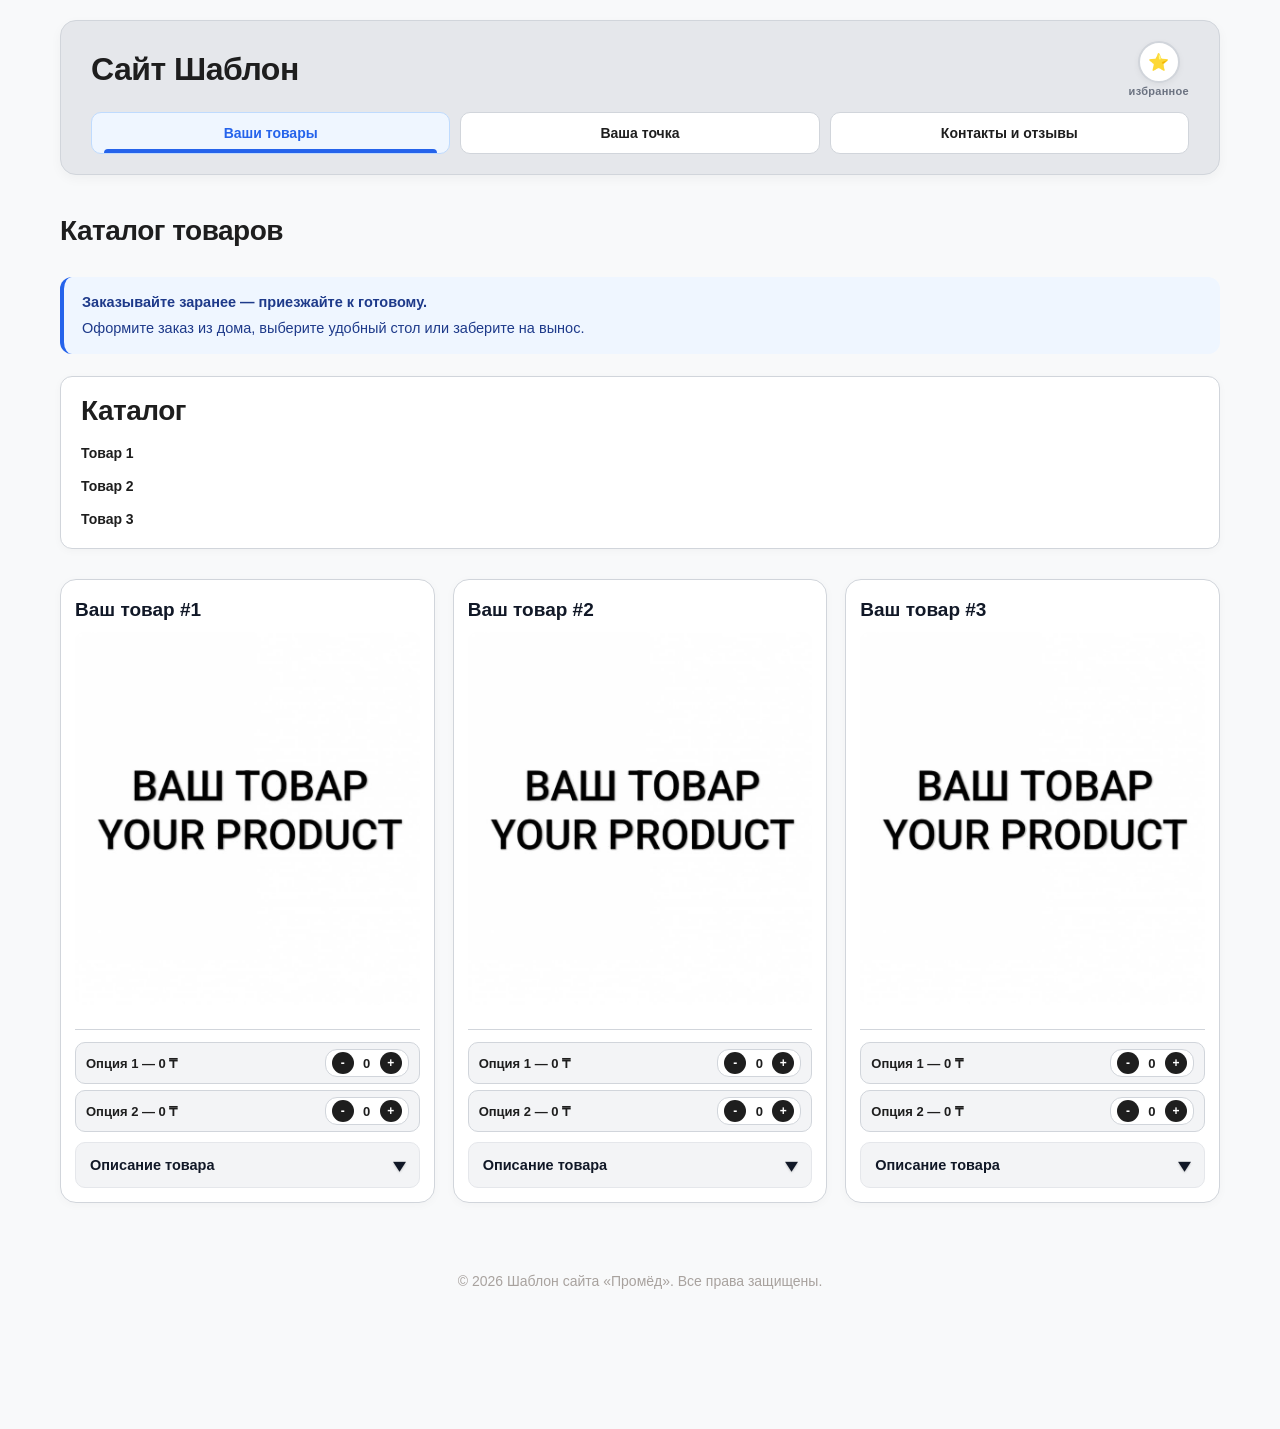
<file: index.html>
<!DOCTYPE html>
<html lang="ru">
<head>
    <meta charset="UTF-8">
    <meta name="viewport" content="width=device-width, initial-scale=1.0">
    <title>Сайт Шаблон — Главная</title>
    <link rel="stylesheet" href="style.css">
    <style>
        .info-card img { width: 100%; aspect-ratio: 600 / 650; object-fit: cover; border-radius: 10px; }
        .weight-option .desc-hint { font-size: 11px; color: #9ca3af; font-weight: 400; margin-left: 8px; }
        .preorder-info-block { font-size: 14.5px; color: #1e3a8a; background: #eff6ff; padding: 14px 18px; border-radius: 12px; margin-bottom: 22px; border-left: 4px solid #2563eb; line-height: 1.55; }
        .preorder-info-block .preorder-title { display: block; font-weight: 800; margin-bottom: 4px; }
        .anchor-nav-wrapper .anchor-heading { font-size: 28px; font-weight: 800; color: #1e1e1e; letter-spacing: -0.5px; margin-bottom: 12px; }

        /* ===== Компактные карточки и независимая высота в сетке ===== */
        .honey-grid {
            align-items: start;
            gap: 18px;
        }
        .info-card {
            padding: 14px;
            height: auto;
            align-self: start;
        }
        .info-card h3 {
            font-size: 19px;
            margin: 4px 0 10px 0;
            color: #111827;
            line-height: 1.25;
        }
        .info-card img {
            border-radius: 10px;
            margin-bottom: 12px;
        }
        .info-card .meta {
            padding-top: 12px;
            margin-top: 12px;
            gap: 8px;
        }
        .weight-options {
            gap: 6px;
        }
        .weight-option {
            padding: 6px 10px;
            border-radius: 10px;
        }

        /* ===== Компактная плашка описания с треугольником ===== */
        .description-box {
            margin-top: 10px;
            background: #f3f4f6;
            border: 1px solid #e5e7eb;
            border-radius: 10px;
            overflow: hidden;
            transition: background 0.25s ease, border-color 0.25s ease;
        }
        .description-box:hover {
            background: #e5e7eb;
            border-color: #9ca3af;
        }
        .description-box.open {
            background: #ffffff;
            border-color: #9ca3af;
        }
        .description-toggle-header {
            width: 100%;
            background: none;
            border: none;
            padding: 12px 14px;
            display: flex;
            align-items: center;
            justify-content: space-between;
            gap: 12px;
            cursor: pointer;
            text-align: left;
            font-family: inherit;
            color: #111827;
        }
        .description-toggle-title {
            font-size: 14.5px;
            font-weight: 700;
            color: #111827;
            line-height: 1.3;
        }
        .description-toggle-arrow {
            font-size: 20px;
            line-height: 1;
            color: #111827;
            flex-shrink: 0;
            display: inline-block;
            transform: scaleX(1.32);
            text-shadow: 0 1px 2px rgba(0, 0, 0, 0.2);
            transition: transform 0.3s cubic-bezier(0.4, 0, 0.2, 1), color 0.2s ease;
        }
        .description-toggle-header:hover .description-toggle-arrow {
            color: #000000;
        }
        .description-box.open .description-toggle-arrow {
            transform: scaleX(1.32) rotate(180deg);
            color: #111827;
        }
        .description-collapse {
            max-height: 0;
            overflow: hidden;
            opacity: 0;
            transition: max-height 0.38s cubic-bezier(0.4, 0, 0.2, 1), opacity 0.28s ease;
        }
        .description-box.open .description-collapse {
            max-height: 900px;
            opacity: 1;
        }
        .description-inner {
            padding: 11px 14px 13px 14px;
            border-top: 1px solid #e5e7eb;
            font-size: 14px;
            font-weight: 500;
            line-height: 1.55;
            color: #111827;
        }
        @media (max-width: 768px) {
            .description-toggle-header {
                padding: 11px 12px;
            }
            .description-toggle-title {
                font-size: 14px;
            }
            .description-toggle-arrow {
                font-size: 19px;
                transform: scaleX(1.35);
            }
            .description-box.open .description-toggle-arrow {
                transform: scaleX(1.35) rotate(180deg);
            }
            .description-inner {
                padding: 10px 12px 12px 12px;
                font-size: 13.5px;
            }
        }
    </style>
</head>
<body>
    <div class="main-wrapper">
        <header>
            <div class="header-top">
                <div class="header-center-brand">
                    <a href="index.html" class="site-title">Сайт Шаблон</a>
                </div>
                <div class="header-right-action">
                    <div class="fav-btn-wrapper">
                        <button id="favorites-toggle-btn" class="fav-icon-btn" title="Избранные заказы">
                            ⭐ <span id="fav-badge" class="fav-badge hidden">0</span>
                        </button>
                        <span class="fav-label-sub">избранное</span>
                    </div>
                </div>
            </div>
            <nav>
                <ul>
                    <li><a href="index.html" class="active">Ваши товары</a></li>
                    <li><a href="about.html">Ваша точка</a></li>
                    <li><a href="contact.html">Контакты и отзывы</a></li>
                </ul>
            </nav>
        </header>
        <main>
            <h1 class="page-heading">Каталог товаров</h1>
            <div class="preorder-info-block">
                <span class="preorder-title">Заказывайте заранее — приезжайте к готовому.</span>
                Оформите заказ из дома, выберите удобный стол или заберите на вынос.
            </div>
            <div class="anchor-nav-wrapper">
                <div class="anchor-heading">Каталог</div>
                <div class="anchor-nav">
                    <a href="#product1">Товар 1</a>
                    <a href="#product2">Товар 2</a>
                    <a href="#product3">Товар 3</a>
                </div>
            </div>
            <div class="honey-grid">
                <article class="info-card section-anchor" id="product1" data-id="1" data-name="Ваш товар #1">
                    <h3>Ваш товар #1</h3>
                    <img src="tovar.jpeg" alt="Товар">
                    <div class="meta weight-meta">
                        <div class="weight-options">
                            <div class="weight-option" data-weight="1" data-price="0">
                                <span class="weight-label">Опция 1 — 0 ₸</span>
                                <div class="counter-box">
                                    <button class="cnt-btn minus" type="button">-</button>
                                    <span class="cnt-value">0</span>
                                    <button class="cnt-btn plus" type="button">+</button>
                                </div>
                            </div>
                            <div class="weight-option" data-weight="1.5" data-price="0">
                                <span class="weight-label">Опция 2 — 0 ₸</span>
                                <div class="counter-box">
                                    <button class="cnt-btn minus" type="button">-</button>
                                    <span class="cnt-value">0</span>
                                    <button class="cnt-btn plus" type="button">+</button>
                                </div>
                            </div>
                        </div>
                    </div>
                    <div class="description-box">
                        <button class="description-toggle-header" type="button" aria-expanded="false" aria-label="Развернуть описание товара">
                            <span class="description-toggle-title">Описание товара</span>
                            <span class="description-toggle-arrow">▾</span>
                        </button>
                        <div class="description-collapse">
                            <div class="description-inner">
                                Здесь вы можете разместить полноценное описание вашего товара, услуги или категории.
                                Например, если вы продаёте цветы — расскажите о сортах, свежести, составе букета и сроках доставки.
                                Если это меню ресторана — опишите блюдо, его состав, порцию, калорийность и особенности подачи.
                                Если это услуги — укажите, что входит в работу, сколько времени она занимает и какие гарантии вы даёте.
                                Чем подробнее и понятнее описание, тем проще клиенту принять решение о заказе.
                            </div>
                        </div>
                    </div>
                </article>
                <article class="info-card section-anchor" id="product2" data-id="2" data-name="Ваш товар #2">
                    <h3>Ваш товар #2</h3>
                    <img src="tovar.jpeg" alt="Товар">
                    <div class="meta weight-meta">
                        <div class="weight-options">
                            <div class="weight-option" data-weight="1" data-price="0">
                                <span class="weight-label">Опция 1 — 0 ₸</span>
                                <div class="counter-box">
                                    <button class="cnt-btn minus" type="button">-</button>
                                    <span class="cnt-value">0</span>
                                    <button class="cnt-btn plus" type="button">+</button>
                                </div>
                            </div>
                            <div class="weight-option" data-weight="1.5" data-price="0">
                                <span class="weight-label">Опция 2 — 0 ₸</span>
                                <div class="counter-box">
                                    <button class="cnt-btn minus" type="button">-</button>
                                    <span class="cnt-value">0</span>
                                    <button class="cnt-btn plus" type="button">+</button>
                                </div>
                            </div>
                        </div>
                    </div>
                    <div class="description-box">
                        <button class="description-toggle-header" type="button" aria-expanded="false" aria-label="Развернуть описание товара">
                            <span class="description-toggle-title">Описание товара</span>
                            <span class="description-toggle-arrow">▾</span>
                        </button>
                        <div class="description-collapse">
                            <div class="description-inner">
                                Адаптируйте эту карточку под свой бизнес: букеты, блюда из меню, услуги мастерской или авторские наборы.
                                Опишите, чем ваш товар отличается от других — качеством, свежестью, составом или особенным подходом.
                                Можно указать размеры, вес, сроки изготовления и рекомендации по использованию.
                                Чем больше деталей, тем больше доверия у клиента и тем выше вероятность заказа.
                            </div>
                        </div>
                    </div>
                </article>
                <article class="info-card section-anchor" id="product3" data-id="3" data-name="Ваш товар #3">
                    <h3>Ваш товар #3</h3>
                    <img src="tovar.jpeg" alt="Товар">
                    <div class="meta weight-meta">
                        <div class="weight-options">
                            <div class="weight-option" data-weight="1" data-price="0">
                                <span class="weight-label">Опция 1 — 0 ₸</span>
                                <div class="counter-box">
                                    <button class="cnt-btn minus" type="button">-</button>
                                    <span class="cnt-value">0</span>
                                    <button class="cnt-btn plus" type="button">+</button>
                                </div>
                            </div>
                            <div class="weight-option" data-weight="1.5" data-price="0">
                                <span class="weight-label">Опция 2 — 0 ₸</span>
                                <div class="counter-box">
                                    <button class="cnt-btn minus" type="button">-</button>
                                    <span class="cnt-value">0</span>
                                    <button class="cnt-btn plus" type="button">+</button>
                                </div>
                            </div>
                        </div>
                    </div>
                    <div class="description-box">
                        <button class="description-toggle-header" type="button" aria-expanded="false" aria-label="Развернуть описание товара">
                            <span class="description-toggle-title">Описание товара</span>
                            <span class="description-toggle-arrow">▾</span>
                        </button>
                        <div class="description-collapse">
                            <div class="description-inner">
                                Универсальный шаблон под любой тип товаров или услуг — от еды и напитков до одежды и техники.
                                Расскажите клиенту главное: что это, для кого, почему стоит выбрать именно вас и что входит в стоимость.
                                Здесь же можно указать акции, скидки, условия доставки или самовывоза.
                                Хорошее описание экономит время и клиенту, и вам — меньше вопросов, больше заказов.
                            </div>
                        </div>
                    </div>
                </article>
            </div>
        </main>
        <button id="toTopBtn" class="to-top-btn">↑</button>
        <footer>
            <p>© 2026 Шаблон сайта «Промёд». Все права защищены.</p>
        </footer>
    </div>
    <div id="favorites-popup" class="cart-popup hidden">
        <div class="cart-popup-header">
            <h3>⭐ Ваши сохраненные заказы</h3>
            <button id="close-favorites-popup" class="close-popup-btn">×</button>
        </div>
        <div style="margin-bottom: 12px; display: flex; gap: 8px;">
            <input type="text" id="fav-name-input" placeholder="Название набора" class="fav-input">
            <button id="save-current-fav-btn" class="fav-save-btn">Сохранить текущий</button>
        </div>
        <div id="favorites-popup-items" class="cart-popup-items"></div>
    </div>
    <div id="cart-popup" class="cart-popup hidden">
        <div class="cart-popup-header">
            <h3>Состав вашего заказа</h3>
            <div class="cart-header-actions">
                <button id="open-save-fav-panel-btn" class="save-to-fav-btn" title="Сохранить в избранное">
                    ⭐ Сохранить в избранное
                </button>
                <button id="close-cart-popup" class="close-popup-btn">×</button>
            </div>
        </div>
        <div id="save-fav-input-panel" class="save-fav-input-panel hidden">
            <input type="text" id="save-fav-name-input" class="fav-input" placeholder="Введите название набора">
            <button id="confirm-save-fav-btn" class="fav-save-btn">Сохранить</button>
        </div>
        <div id="cart-popup-items" class="cart-popup-items"></div>
    </div>
    <div id="order-bar" class="order-bar hidden">
        <div class="order-bar-content">
            <div id="order-bar-toggle" class="order-info">
                <div class="order-title-row">
                    <span class="order-heading">
                        ЗАКАЗ <span class="order-edit-hint">(изменить)</span>
                    </span>
                    <span class="order-total">Итого: <strong id="bar-total-price">0 ₸</strong></span>
                </div>
                <div id="bar-items-text" class="order-items-preview">пусто</div>
            </div>
            <button id="whatsapp-send-btn" class="whatsapp-btn" title="Отправить в Ватсап">
                <span class="wa-text">в Ватсап</span>
                <span class="wa-icon">➔</span>
            </button>
        </div>
    </div>
    <div id="lightbox" class="lightbox-modal">
        <span class="lightbox-close">×</span>
        <img class="lightbox-content" id="lightbox-img" alt="Увеличенное фото">
    </div>
    <script>
        document.addEventListener('DOMContentLoaded', function() {
            const toTopBtn = document.getElementById("toTopBtn");
            window.addEventListener('scroll', () => {
                if (window.scrollY > 200) {
                    toTopBtn.classList.add("visible");
                } else {
                    toTopBtn.classList.remove("visible");
                }
            });
            toTopBtn.onclick = () => window.scrollTo({top: 0, behavior: 'smooth'});

            const toggleButtons = document.querySelectorAll('.description-toggle-header');
            toggleButtons.forEach(button => {
                button.addEventListener('click', function(e) {
                    e.stopPropagation();
                    const box = this.closest('.description-box');
                    const isOpen = box.classList.toggle('open');
                    this.setAttribute('aria-expanded', isOpen ? 'true' : 'false');
                    this.setAttribute('aria-label', isOpen ? 'Свернуть описание товара' : 'Развернуть описание товара');
                });
            });
        });
    </script>
    <script src="cart.js"></script>
</body>
</html>
</file>
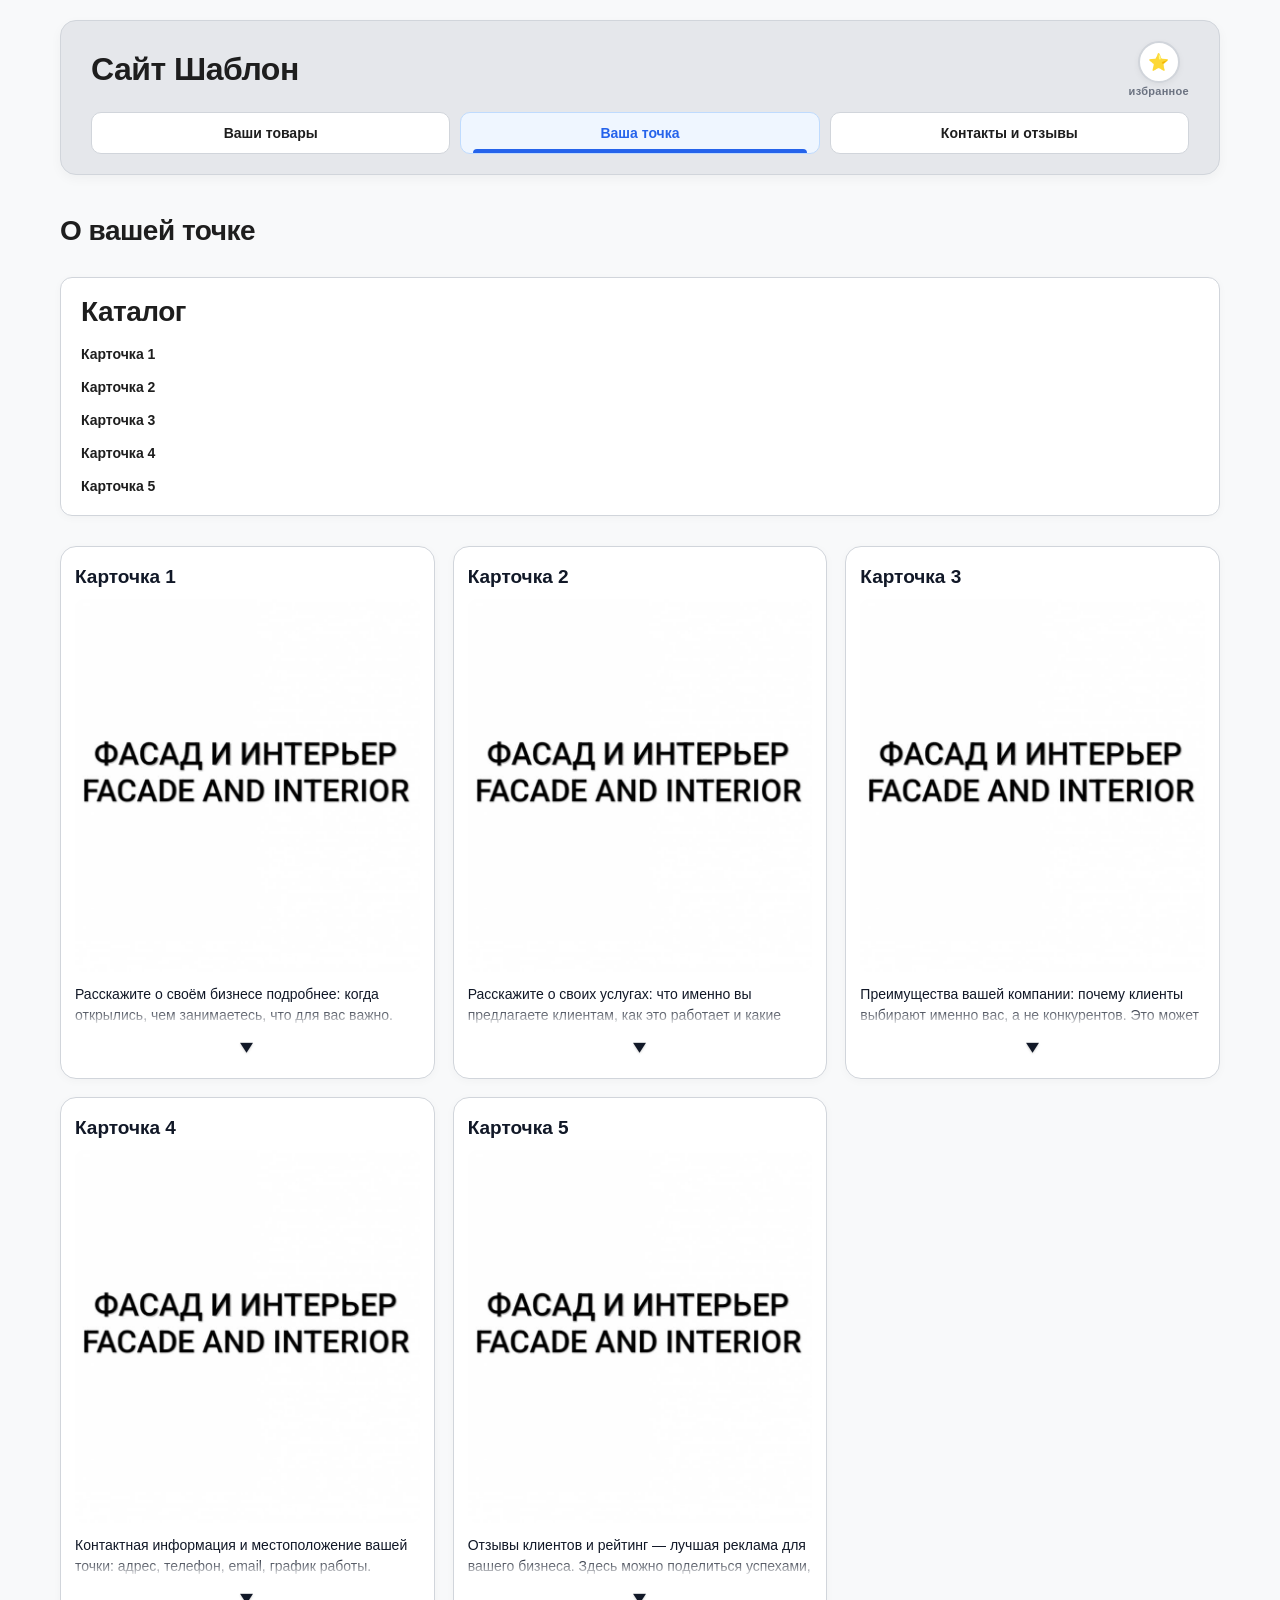
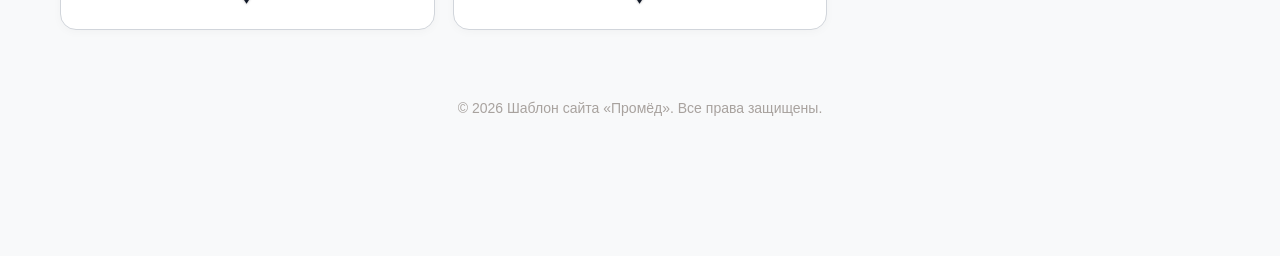
<file: about.html>
<!DOCTYPE html>
<html lang="ru">
<head>
    <meta charset="UTF-8">
    <meta name="viewport" content="width=device-width, initial-scale=1.0">
    <title>Ваша точка — Сайт Шаблон</title>
    <link rel="stylesheet" href="style.css">
    <style>
        .info-card .counter-box { display: none !important; }
        .info-card img { width: 100%; aspect-ratio: 600 / 650; object-fit: cover; border-radius: 10px; }
        .anchor-nav-wrapper .anchor-heading { font-size: 28px; font-weight: 800; color: #1e1e1e; letter-spacing: -0.5px; margin-bottom: 12px; }

        /* ===== Компактные карточки и независимая высота в сетке ===== */
        .honey-grid {
            align-items: start;
            gap: 18px;
        }
        .info-card {
            padding: 14px;
            height: auto;
            align-self: start;
        }
        .info-card h3 {
            font-size: 19px;
            margin: 4px 0 10px 0;
            color: #111827;
            line-height: 1.25;
        }
        .info-card img {
            border-radius: 10px;
            margin-bottom: 12px;
        }

        /* ===== Блок описания ===== */
        .description-wrapper {
            position: relative;
            margin-bottom: 6px;
        }
        .description-content {
            color: #111827;
            font-weight: 500;
            font-size: 14px;
            line-height: 1.5;
            margin: 0;
            overflow: hidden;
            /* Плавная анимация высоты и прозрачности */
            max-height: 42px;
            transition: max-height 0.4s cubic-bezier(0.4, 0, 0.2, 1),
                        opacity 0.3s ease;
            opacity: 1;
        }
        /* Свёрнуто: ровно 2 строки (14px × 1.5 = 21px → 2 строки = 42px) */
        .description-content:not(.expanded) {
            max-height: 42px;
        }
        /* Раскрыто: полный текст с плавным увеличением высоты */
        .description-content.expanded {
            max-height: 600px;
        }

        /* ===== Объёмный широкий треугольник ===== */
        .toggle-description-btn {
            width: 100%;
            display: flex;
            align-items: center;
            justify-content: center;
            background: none;
            border: none;
            padding: 6px 0 2px 0;
            margin-top: 4px;
            cursor: pointer;
            line-height: 1;
            position: relative;
        }
        /* Мягкая «изюминка»: деликатная подсветка-градиент под кнопкой при наведении */
        .toggle-description-btn::before {
            content: "";
            position: absolute;
            left: 50%;
            bottom: 2px;
            transform: translateX(-50%) scaleX(0.6);
            width: 64px;
            height: 22px;
            border-radius: 50%;
            background: radial-gradient(ellipse at center, rgba(17, 24, 39, 0.12) 0%, rgba(17, 24, 39, 0) 70%);
            opacity: 0;
            transition: opacity 0.25s ease, transform 0.25s ease;
            pointer-events: none;
        }
        .toggle-description-btn:hover::before {
            opacity: 1;
            transform: translateX(-50%) scaleX(1);
        }
        .toggle-description-btn .arrow {
            display: inline-block;
            font-size: 20px;
            color: #111827;
            transform: scaleX(1.32);
            text-shadow: 0 1px 2px rgba(0, 0, 0, 0.2);
            transition: transform 0.35s cubic-bezier(0.4, 0, 0.2, 1),
                        color 0.2s ease,
                        text-shadow 0.2s ease;
        }
        .toggle-description-btn:hover .arrow {
            color: #000000;
            text-shadow: 0 2px 4px rgba(0, 0, 0, 0.28);
        }
        .toggle-description-btn .arrow.expanded {
            transform: scaleX(1.32) rotate(180deg);
        }
    </style>
</head>
<body>
    <div class="main-wrapper">
        <header>
            <div class="header-top">
                <div class="header-center-brand">
                    <a href="index.html" class="site-title">Сайт Шаблон</a>
                </div>
                <div class="header-right-action">
                    <div class="fav-btn-wrapper">
                        <button id="favorites-toggle-btn" class="fav-icon-btn" title="Избранные заказы">
                            ⭐ <span id="fav-badge" class="fav-badge hidden">0</span>
                        </button>
                        <span class="fav-label-sub">избранное</span>
                    </div>
                </div>
            </div>
            <nav>
                <ul>
                    <li><a href="index.html">Ваши товары</a></li>
                    <li><a href="about.html" class="active">Ваша точка</a></li>
                    <li><a href="contact.html">Контакты и отзывы</a></li>
                </ul>
            </nav>
        </header>
        <main>
            <h1 class="page-heading">О вашей точке</h1>
            <div class="anchor-nav-wrapper">
                <div class="anchor-heading">Каталог</div>
                <div class="anchor-nav">
                    <a href="#card1">Карточка 1</a>
                    <a href="#card2">Карточка 2</a>
                    <a href="#card3">Карточка 3</a>
                    <a href="#card4">Карточка 4</a>
                    <a href="#card5">Карточка 5</a>
                </div>
            </div>
            <div class="honey-grid">
                <article class="info-card section-anchor" id="card1">
                    <h3>Карточка 1</h3>
                    <img src="tochka.jpeg" alt="Точка">
                    <div class="description-wrapper">
                        <p class="description-content">
                            Расскажите о своём бизнесе подробнее: когда открылись, чем занимаетесь, что для вас важно.
                            Здесь можно упомянуть историю, миссию, ценности и то, чем вы гордитесь.
                            Опишите вашу команду, подход к работе и то, что отличает вас от других.
                            Такой текст помогает клиенту почувствовать доверие и понять, что вы — надёжный партнёр.
                        </p>
                        <button class="toggle-description-btn" aria-label="Развернуть описание">
                            <span class="arrow">▾</span>
                        </button>
                    </div>
                </article>
                <article class="info-card section-anchor" id="card2">
                    <h3>Карточка 2</h3>
                    <img src="tochka.jpeg" alt="Точка">
                    <div class="description-wrapper">
                        <p class="description-content">
                            Расскажите о своих услугах: что именно вы предлагаете клиентам, как это работает и какие цены.
                            Опишите категории товаров или услуг, укажите акции и специальные предложения.
                            Можно добавить условия доставки, самовывоза или бронирования.
                            Чем конкретнее и понятнее, тем легче клиенту принять решение и сделать заказ.
                        </p>
                        <button class="toggle-description-btn" aria-label="Развернуть описание">
                            <span class="arrow">▾</span>
                        </button>
                    </div>
                </article>
                <article class="info-card section-anchor" id="card3">
                    <h3>Карточка 3</h3>
                    <img src="tochka.jpeg" alt="Точка">
                    <div class="description-wrapper">
                        <p class="description-content">
                            Преимущества вашей компании: почему клиенты выбирают именно вас, а не конкурентов.
                            Это может быть уникальная технология, качество ингредиентов, скорость работы, гарантия или сервис.
                            Перечислите главные причины, по которым вам можно доверять.
                            Хорошо работают конкретные факты: «готовим за 15 минут», «только свежие продукты», «бесплатная доставка от суммы».
                        </p>
                        <button class="toggle-description-btn" aria-label="Развернуть описание">
                            <span class="arrow">▾</span>
                        </button>
                    </div>
                </article>
                <article class="info-card section-anchor" id="card4">
                    <h3>Карточка 4</h3>
                    <img src="tochka.jpeg" alt="Точка">
                    <div class="description-wrapper">
                        <p class="description-content">
                            Контактная информация и местоположение вашей точки: адрес, телефон, email, график работы.
                            Укажите, как удобнее всего с вами связаться — звонком, в WhatsApp или через форму на сайте.
                            Можно добавить ориентиры рядом со входом, чтобы клиенту было проще вас найти.
                            Чем проще с вами связаться — тем больше клиентов дойдёт до заказа.
                        </p>
                        <button class="toggle-description-btn" aria-label="Развернуть описание">
                            <span class="arrow">▾</span>
                        </button>
                    </div>
                </article>
                <article class="info-card section-anchor" id="card5">
                    <h3>Карточка 5</h3>
                    <img src="tochka.jpeg" alt="Точка">
                    <div class="description-wrapper">
                        <p class="description-content">
                            Отзывы клиентов и рейтинг — лучшая реклама для вашего бизнеса.
                            Здесь можно поделиться успехами, привести примеры реальных отзывов или показать средний рейтинг.
                            Расскажите, что клиенты чаще всего хвалят: скорость, качество, атмосферу или сервис.
                            Хорошие отзывы создают доверие и помогают новым клиентам решиться на первый заказ.
                        </p>
                        <button class="toggle-description-btn" aria-label="Развернуть описание">
                            <span class="arrow">▾</span>
                        </button>
                    </div>
                </article>
            </div>
        </main>
        <button id="toTopBtn" class="to-top-btn">↑</button>
        <footer>
            <p>© 2026 Шаблон сайта «Промёд». Все права защищены.</p>
        </footer>
    </div>
    <div id="favorites-popup" class="cart-popup hidden">
        <div class="cart-popup-header">
            <h3>⭐ Ваши сохраненные заказы</h3>
            <button id="close-favorites-popup" class="close-popup-btn">×</button>
        </div>
        <div style="margin-bottom: 12px; display: flex; gap: 8px;">
            <input type="text" id="fav-name-input" placeholder="Название набора" class="fav-input">
            <button id="save-current-fav-btn" class="fav-save-btn">Сохранить текущий</button>
        </div>
        <div id="favorites-popup-items" class="cart-popup-items"></div>
    </div>
    <div id="cart-popup" class="cart-popup hidden">
        <div class="cart-popup-header">
            <h3>Состав вашего заказа</h3>
            <div class="cart-header-actions">
                <button id="open-save-fav-panel-btn" class="save-to-fav-btn" title="Сохранить в избранное">
                    ⭐ Сохранить в избранное
                </button>
                <button id="close-cart-popup" class="close-popup-btn">×</button>
            </div>
        </div>
        <div id="save-fav-input-panel" class="save-fav-input-panel hidden">
            <input type="text" id="save-fav-name-input" class="fav-input" placeholder="Введите название набора">
            <button id="confirm-save-fav-btn" class="fav-save-btn">Сохранить</button>
        </div>
        <div id="cart-popup-items" class="cart-popup-items"></div>
    </div>
    <div id="order-bar" class="order-bar hidden">
        <div class="cluster-plate-bar">Нажмите на «ЗАКАЗ» — откроется состав. Затем — «в Ватсап»</div>
        <div class="order-bar-content">
            <div id="order-bar-toggle" class="order-info">
                <div class="order-title-row">
                    <span class="order-heading">
                        ЗАКАЗ <span class="order-edit-hint">(изменить)</span>
                    </span>
                    <span class="order-total">Итого: <strong id="bar-total-price">0 ₸</strong></span>
                </div>
                <div id="bar-items-text" class="order-items-preview">пусто</div>
            </div>
            <button id="whatsapp-send-btn" class="whatsapp-btn" title="Отправить в Ватсап">
                <span class="wa-text">в Ватсап</span>
                <span class="wa-icon">➔</span>
            </button>
        </div>
    </div>
    <div id="lightbox" class="lightbox-modal">
        <span class="lightbox-close">×</span>
        <img class="lightbox-content" id="lightbox-img" alt="Увеличенное фото">
    </div>
    <script>
        document.addEventListener('DOMContentLoaded', function() {
            const toTopBtn = document.getElementById("toTopBtn");
            window.addEventListener('scroll', () => {
                if (window.scrollY > 200) {
                    toTopBtn.classList.add("visible");
                } else {
                    toTopBtn.classList.remove("visible");
                }
            });
            toTopBtn.onclick = () => window.scrollTo({top: 0, behavior: 'smooth'});

            const toggleButtons = document.querySelectorAll('.toggle-description-btn');
            toggleButtons.forEach(button => {
                button.addEventListener('click', function(e) {
                    e.stopPropagation();
                    const wrapper = this.closest('.description-wrapper');
                    const content = wrapper.querySelector('.description-content');
                    const arrow = this.querySelector('.arrow');
                    const isExpanded = content.classList.toggle('expanded');
                    arrow.classList.toggle('expanded', isExpanded);
                    arrow.textContent = isExpanded ? '▴' : '▾';
                    this.setAttribute('aria-label', isExpanded ? 'Свернуть описание' : 'Развернуть описание');
                });
            });
        });
    </script>
    <script src="cart.js"></script>
</body>
</html>
</file>
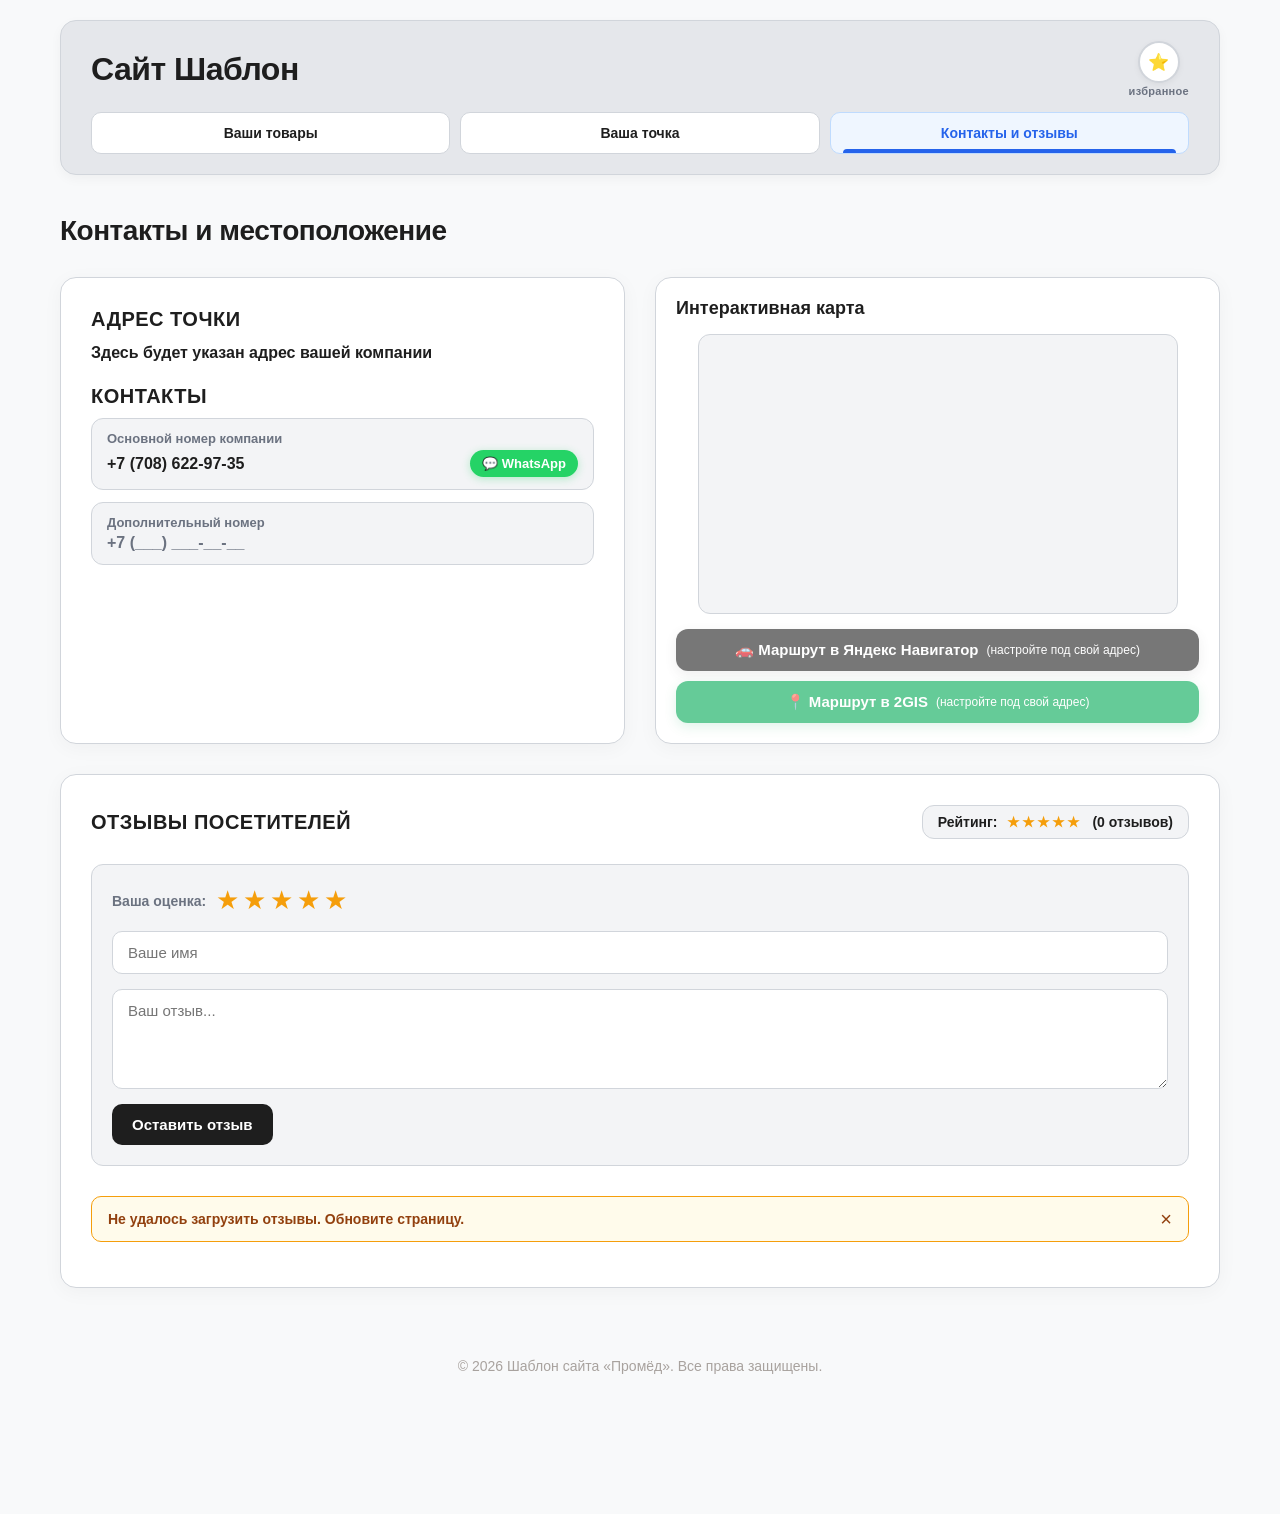
<file: contact.html>
<!DOCTYPE html>
<html lang="ru">
<head>
    <meta charset="UTF-8">
    <meta name="viewport" content="width=device-width, initial-scale=1.0">
    <title>Контакты и отзывы — Сайт Шаблон</title>
    <link rel="stylesheet" href="style.css">
    <style>
        .contacts-grid { display: grid; grid-template-columns: 1fr 1fr; gap: 30px; margin-bottom: 30px; }
        .contact-info-card { background: #ffffff; padding: 30px; border-radius: var(--card-radius); border: 1px solid #d1d5db; box-shadow: 0 4px 20px rgba(0,0,0,0.04); display: flex; flex-direction: column; gap: 20px; }
        .contact-section h2 { color: #1e1e1e; font-size: 20px; font-weight: 800; margin-bottom: 10px; text-transform: uppercase; letter-spacing: 0.5px; }
        .contact-address-text { font-size: 16px; font-weight: 700; color: #1e1e1e; line-height: 1.5; }
        .contact-phones-list { display: flex; flex-direction: column; gap: 12px; }
        .phone-item { display: flex; flex-direction: column; gap: 4px; background: #f3f4f6; padding: 12px 15px; border-radius: 12px; border: 1px solid #d1d5db; }
        .phone-label { font-size: 13px; color: #6b7280; font-weight: 600; }
        .phone-row { display: flex; align-items: center; justify-content: space-between; gap: 10px; }
        .phone-number { font-size: 16px; font-weight: 700; color: #1e1e1e; text-decoration: none; }
        .phone-number:hover { color: #2563eb; }
        .wa-mini-btn { display: inline-flex; align-items: center; gap: 6px; background-color: #25d366; color: white; padding: 6px 12px; border-radius: 20px; font-size: 13px; font-weight: 700; text-decoration: none; transition: var(--transition); box-shadow: 0 2px 8px rgba(37, 211, 102, 0.3); white-space: nowrap; }
        .wa-mini-btn:hover { background-color: #20ba5a; transform: scale(1.05); }
        .map-card { background: #ffffff; padding: 20px; border-radius: var(--card-radius); border: 1px solid #d1d5db; box-shadow: 0 4px 20px rgba(0,0,0,0.04); display: flex; flex-direction: column; gap: 15px; }
        .map-card h2 { font-size: 18px; color: var(--text-dark); margin: 0; }
        .map-container { width: 100%; max-width: 480px; height: 280px; margin: 0 auto; border-radius: 12px; overflow: hidden; border: 1px solid #d1d5db; display: flex; justify-content: center; align-items: center; background: #f3f4f6; position: relative; }
        .map-container iframe { width: 100%; height: 100%; border: 0; }
        .navigators-group { display: flex; flex-direction: column; gap: 10px; }
        .navigator-btn { display: flex; align-items: center; justify-content: center; gap: 8px; background-color: #1e1e1e; color: #ffffff; text-decoration: none; padding: 12px 20px; border-radius: 12px; font-weight: 700; font-size: 15px; transition: var(--transition); box-shadow: 0 4px 12px rgba(0, 0, 0, 0.1); text-align: center; }
        .navigator-btn:hover { background-color: #374151; transform: translateY(-2px); box-shadow: 0 6px 16px rgba(0, 0, 0, 0.15); }
        .navigator-btn.twogis { background-color: #00aa55; color: #ffffff; box-shadow: 0 4px 12px rgba(0, 170, 85, 0.2); }
        .navigator-btn.twogis:hover { background-color: #00964c; box-shadow: 0 6px 16px rgba(0, 170, 85, 0.3); }
        .reviews-section { background: #ffffff; padding: 30px; border-radius: var(--card-radius); border: 1px solid #d1d5db; box-shadow: 0 4px 20px rgba(0,0,0,0.04); margin-bottom: 40px; }
        .reviews-header-row { display: flex; justify-content: space-between; align-items: center; margin-bottom: 25px; flex-wrap: wrap; gap: 15px; }
        .reviews-header-row h2 { color: #1e1e1e; font-size: 20px; font-weight: 800; margin: 0; text-transform: uppercase; letter-spacing: 0.5px; }
        .reviews-summary { display: flex; align-items: center; gap: 10px; background: #f3f4f6; padding: 8px 15px; border-radius: 12px; border: 1px solid #d1d5db; font-size: 14px; font-weight: 700; color: #1e1e1e; }
        .summary-stars { color: #f59e0b; letter-spacing: 2px; }
        .review-form { display: flex; flex-direction: column; gap: 15px; background: #f3f4f6; padding: 20px; border-radius: 12px; border: 1px solid #d1d5db; margin-bottom: 30px; }
        .rating-select-group { display: flex; align-items: center; gap: 10px; }
        .rating-label { font-size: 14px; font-weight: 600; color: #6b7280; }
        .rating-stars { display: flex; gap: 4px; cursor: pointer; }
        .rating-stars span { font-size: 26px; color: #d1d5db; transition: color 0.2s; }
        .rating-stars span.active, .rating-stars span:hover { color: #f59e0b; }
        .review-input, .review-textarea { padding: 12px 15px; border: 1px solid #d1d5db; border-radius: 10px; font-size: 15px; outline: none; background: #ffffff; color: #1e1e1e; font-family: inherit; }
        .review-input:focus, .review-textarea:focus { border-color: #6b7280; box-shadow: 0 0 5px rgba(0, 0, 0, 0.1); }
        .review-textarea { resize: vertical; min-height: 100px; }
        .submit-review-btn { background-color: #1e1e1e; color: white; border: none; padding: 12px 20px; border-radius: 10px; font-size: 15px; font-weight: 700; cursor: pointer; transition: var(--transition); align-self: flex-start; }
        .submit-review-btn:hover { background-color: #374151; transform: translateY(-1px); }
        .reviews-list { display: flex; flex-direction: column; gap: 15px; }
        .no-reviews-msg { text-align: center; color: #6b7280; font-style: italic; padding: 20px; background: #f3f4f6; border-radius: 10px; border: 1px dashed #d1d5db; }
        .review-card { background: #f3f4f6; padding: 18px 20px; border-radius: 12px; border: 1px solid #d1d5db; display: flex; flex-direction: column; gap: 10px; position: relative; }
        .review-card-header { display: flex; justify-content: space-between; align-items: center; }
        .review-author-name { font-weight: 700; font-size: 16px; color: #1e1e1e; display: flex; align-items: center; gap: 8px; }
        .review-card-stars { color: #f59e0b; font-size: 15px; }
        .review-card-text { font-size: 15px; color: #1e1e1e; line-height: 1.4; word-break: break-word; }
        .playmarket-reply-box { background: #ffffff; border: 1px solid #d1d5db; border-left: 4px solid #6b7280; padding: 12px 15px; margin-top: 8px; margin-left: 15px; border-radius: 8px; box-shadow: 0 2px 8px rgba(0,0,0,0.02); display: flex; flex-direction: column; gap: 4px; }
        .playmarket-reply-header { display: flex; align-items: center; justify-content: space-between; font-size: 13px; }
        .playmarket-reply-author { font-weight: 800; color: #1e1e1e; display: flex; align-items: center; gap: 5px; }
        .playmarket-reply-text { font-size: 14px; color: #1e1e1e; line-height: 1.4; word-break: break-word; }
        .review-actions { display: flex; gap: 8px; margin-top: 5px; flex-wrap: wrap; }
        .action-btn { background: none; border: none; cursor: pointer; font-size: 13px; padding: 6px 14px; border-radius: 8px; font-weight: 700; transition: var(--transition); }
        .delete-btn { color: #ffffff; background: #ef4444; border: 1px solid #dc2626; box-shadow: 0 2px 6px rgba(239, 68, 68, 0.2); }
        .delete-btn:hover { background: #dc2626; transform: translateY(-1px); }
        .reply-admin-btn { color: #ffffff; background: #3b82f6; border: 1px solid #2563eb; box-shadow: 0 2px 6px rgba(59, 130, 246, 0.2); }
        .reply-admin-btn:hover { background: #2563eb; transform: translateY(-1px); }
        .edit-btn { color: #ffffff; background: #f59e0b; border: 1px solid #d97706; box-shadow: 0 2px 6px rgba(245, 158, 11, 0.2); }
        .edit-btn:hover { background: #d97706; transform: translateY(-1px); }
        .admin-modal { display: none; position: fixed; top: 0; left: 0; width: 100%; height: 100%; background: rgba(0,0,0,0.5); z-index: 2000; justify-content: center; align-items: center; }
        .admin-modal.active { display: flex; }
        .admin-modal-content { background: #fff; padding: 25px; border-radius: 16px; width: 90%; max-width: 450px; border: 2px solid #6b7280; display: flex; flex-direction: column; gap: 15px; box-shadow: 0 10px 30px rgba(0,0,0,0.2); }
        .admin-modal-content h3 { color: #1e1e1e; font-size: 18px; margin: 0; }
        .profanity-error-msg { color: #dc2626; background-color: #fee2e2; border: 1px solid #fecaca; padding: 10px 14px; border-radius: 8px; font-size: 14px; font-weight: 700; display: none; animation: fadeIn 0.3s ease; }
        @keyframes fadeIn { from { opacity: 0; transform: translateY(-4px); } to { opacity: 1; transform: translateY(0); } }
        @media (max-width: 768px) {
            .contacts-grid { grid-template-columns: 1fr; gap: 20px; }
            .map-container { max-width: 100%; height: 220px; }
            .contact-info-card { padding: 20px; }
            .map-card { padding: 15px; }
        }
    </style>
</head>
<body>
    <div class="main-wrapper">
        <header>
            <div class="header-top">
                <div class="header-center-brand">
                    <a href="index.html" class="site-title">Сайт Шаблон</a>
                </div>
                <div class="header-right-action">
                    <div class="fav-btn-wrapper">
                        <button id="favorites-toggle-btn" class="fav-icon-btn" title="Избранные заказы">
                            ⭐ <span id="fav-badge" class="fav-badge hidden">0</span>
                        </button>
                        <span class="fav-label-sub">избранное</span>
                    </div>
                </div>
            </div>
            <nav>
                <ul>
                    <li><a href="index.html">Ваши товары</a></li>
                    <li><a href="about.html">Ваша точка</a></li>
                    <li><a href="contact.html" class="active">Контакты и отзывы</a></li>
                </ul>
            </nav>
        </header>

        <main>
            <h1 class="page-heading">Контакты и местоположение</h1>
            <div class="contacts-grid">
                <div class="contact-info-card">
                    <div class="contact-section">
                        <h2>Адрес точки</h2>
                        <p class="contact-address-text">Здесь будет указан адрес вашей компании</p>
                    </div>
                    <div class="contact-section">
                        <h2>Контакты</h2>
                        <div class="contact-phones-list">
                            <div class="phone-item">
                                <span class="phone-label">Основной номер компании</span>
                                <div class="phone-row">
                                    <a href="tel:+77086229735" class="phone-number">+7 (708) 622-97-35</a>
                                    <a href="https://wa.me/77086229735" target="_blank" class="wa-mini-btn">💬 WhatsApp</a>
                                </div>
                            </div>
                            <div class="phone-item">
                                <span class="phone-label">Дополнительный номер</span>
                                <div class="phone-row">
                                    <span class="phone-number" style="color: #6b7280;">+7 (___) ___-__-__</span>
                                </div>
                            </div>
                        </div>
                    </div>
                </div>

                <div class="map-card">
                    <h2>Интерактивная карта</h2>
                    <div class="map-container">
                        <iframe 
                            src="https://yandex.ru/map-widget/v1/?um=constructor%3A1f8a2b3c4d5e6f7g8h9i0j1k2l3m4n5o6p7q8r9s0t1u2v3w4x5y6z7a8b9c0d1e2f&source=constructor"
                            allowfullscreen>
                        </iframe>
                    </div>
                    <div class="navigators-group">
                        <a href="#" class="navigator-btn" style="pointer-events: none; opacity: 0.6;">
                            🚗 Маршрут в Яндекс Навигатор
                            <span style="font-weight: 400; font-size: 12px;">(настройте под свой адрес)</span>
                        </a>
                        <a href="#" class="navigator-btn twogis" style="pointer-events: none; opacity: 0.6;">
                            📍 Маршрут в 2GIS
                            <span style="font-weight: 400; font-size: 12px;">(настройте под свой адрес)</span>
                        </a>
                    </div>
                </div>
            </div>

            <div class="reviews-section">
                <div class="reviews-header-row">
                    <h2>Отзывы посетителей</h2>
                    <div class="reviews-summary" id="reviewsSummary">
                        <span>Рейтинг:</span>
                        <span class="summary-stars" id="summaryStars">★★★★★</span>
                        <span id="summaryCount">(0 отзывов)</span>
                    </div>
                </div>

                <form class="review-form" id="reviewForm">
                    <div class="rating-select-group">
                        <span class="rating-label">Ваша оценка:</span>
                        <div class="rating-stars" id="starContainer">
                            <span data-value="1">★</span>
                            <span data-value="2">★</span>
                            <span data-value="3">★</span>
                            <span data-value="4">★</span>
                            <span data-value="5">★</span>
                        </div>
                        <input type="hidden" id="reviewRating" value="5">
                    </div>
                    <input type="text" id="reviewAuthor" class="review-input" placeholder="Ваше имя" required>
                    <textarea id="reviewText" class="review-textarea" placeholder="Ваш отзыв..." required></textarea>

                    <div id="profanityError" class="profanity-error-msg">⚠️ Запрещены маты, ругательства, оскорбления! Пожалуйста, соблюдайте уважение.</div>

                    <button type="submit" class="submit-review-btn" id="submitBtn">Оставить отзыв</button>
                </form>

                <div id="reviewsStatusBox"></div>

                <div class="reviews-list" id="reviewsList">
                    <div class="no-reviews-msg">Загрузка отзывов из Google Таблиц...</div>
                </div>
            </div>
        </main>

        <button id="toTopBtn" class="to-top-btn">↑</button>

        <footer>
            <p>© 2026 Шаблон сайта «Промёд». Все права защищены.</p>
        </footer>
    </div>

    <div id="adminModal" class="admin-modal">
        <div class="admin-modal-content">
            <h3 id="modalTitle">Ответ администратора</h3>
            <input type="hidden" id="replyRowId" value="">
            <input type="hidden" id="modalMode" value="reply">

            <div id="editAuthorWrapper" style="display:none; flex-direction:column; gap:5px;">
                <span class="rating-label">Имя автора:</span>
                <input type="text" id="editReviewAuthor" class="review-input" placeholder="Ваше имя">
            </div>

            <div id="editRatingWrapper" style="display:none; align-items:center; gap:10px; margin-bottom:5px;">
                <span class="rating-label">Оценка:</span>
                <div class="rating-stars" id="modalStarContainer">
                    <span data-value="1">★</span>
                    <span data-value="2">★</span>
                    <span data-value="3">★</span>
                    <span data-value="4">★</span>
                    <span data-value="5">★</span>
                </div>
                <input type="hidden" id="editReviewRating" value="5">
            </div>

            <textarea id="adminModalText" class="review-textarea" placeholder="Введите текст..." required></textarea>
            <div id="modalProfanityError" class="profanity-error-msg">⚠️ Обнаружены запрещенные слова или мат!</div>
            <div style="display: flex; gap: 10px; justify-content: flex-end;">
                <button type="button" class="action-btn delete-btn" id="closeAdminModal" style="background:#6b7280; border-color:#4b5563;">Отмена</button>
                <button type="button" class="action-btn reply-admin-btn" id="sendAdminReplyBtn">Сохранить</button>
            </div>
        </div>
    </div>

    <div id="favorites-popup" class="cart-popup hidden">
        <div class="cart-popup-header">
            <h3>⭐ Ваши сохраненные заказы</h3>
            <button id="close-favorites-popup" class="close-popup-btn">×</button>
        </div>
        <div style="margin-bottom: 12px; display: flex; gap: 8px;">
            <input type="text" id="fav-name-input" placeholder="Название набора" class="fav-input">
            <button id="save-current-fav-btn" class="fav-save-btn">Сохранить текущий</button>
        </div>
        <div id="favorites-popup-items" class="cart-popup-items"></div>
    </div>

    <div id="cart-popup" class="cart-popup hidden">
        <div class="cart-popup-header">
            <h3>Состав вашего заказа</h3>
            <div class="cart-header-actions">
                <button id="open-save-fav-panel-btn" class="save-to-fav-btn" title="Сохранить в избранное">
                    ⭐ Сохранить в избранное
                </button>
                <button id="close-cart-popup" class="close-popup-btn">×</button>
            </div>
        </div>
        <div id="save-fav-input-panel" class="save-fav-input-panel hidden">
            <input type="text" id="save-fav-name-input" class="fav-input" placeholder="Введите название набора">
            <button id="confirm-save-fav-btn" class="fav-save-btn">Сохранить</button>
        </div>
        <div id="cart-popup-items" class="cart-popup-items"></div>
    </div>

    <div id="order-bar" class="order-bar hidden">
        <div class="order-bar-content">
            <div id="order-bar-toggle" class="order-info">
                <div class="order-title-row">
                    <span class="order-heading">
                        ЗАКАЗ <span class="order-edit-hint">(изменить)</span>
                    </span>
                    <span class="order-total">Итого: <strong id="bar-total-price">0 ₸</strong></span>
                </div>
                <div id="bar-items-text" class="order-items-preview">пусто</div>
            </div>
            <button id="whatsapp-send-btn" class="whatsapp-btn" title="Отправить в Ватсап">
                <span class="wa-text">в Ватсап</span>
                <span class="wa-icon">➔</span>
            </button>
        </div>
    </div>

    <script src="cart.js"></script>
    <script>
        const WEB_APP_URL = "https://script.google.com/macros/s/AKfycby9PAv4RcnMzAzsNpwK1nci7DTotYK_sP9UZOFzvXYecHnsDsn057cM4T-J8I-PoGkE/exec";

        /*
          ВАЖНО:
          Из списка убраны все короткие и неоднозначные корни, которые давали ложные срабатывания
          на обычных словах: хлебушек, хлеб, сукно, бляха, мандарин, жидкость, хачапури, Нигерия,
          чмок, класс, бастард, фаг, ретардация, петух (птица), шешен (оратор), міс (медь),
          құрт (червь), арыз (заявление), бале (на балу), итог, амбар, Катынь, мұрын (нос),
          шошқа (свинья), есек (осёл), пасынок, надан, тезек, маймақ, қаракөс, текпе и т.п.

          Логика проверки:
          - для слов длиной <= 3 символов — только ТОЧНОЕ совпадение;
          - для слов длиной >= 4 символов — вхождение подстроки.

          Нормализация (защита от подмены букв):
          1) латиница → кириллица по визуальному сходству;
          2) цифры → буквы (0→о, 1→и, 3→з, 4→ч, 5→с, 6→б, 7→т, 8→в, 9→я);
          3) знаки валют и спецсимволы → буквы:
             $ → с, ¥ → у, ₸ → у, Ұ → у, Y → у, € → е, £ → е, @ → а,
             # → ш, ! → и, | → и, I → и, l → и;
          4) все остальные не-буквенные символы внутри токена удаляются
             (., - _ + = ~ ^ % & ? / \ ( ) [ ] { } < > " ' ; : , * и т.п.);
          5) дополнительно проверяется «склеенный» текст без пробелов и разделителей —
             на случай «х у й», «х-у-й», «х.у.й»; но только для длинных корней (>=4),
             чтобы не было ложных срабатываний.
        */
        const badWords = [
            // Казахские явные маты (только однозначные)
            'қотақ', 'котак', 'қотақбас', 'котакбас', 'қотақбасы',
            'құйғақ', 'жезөкше', 'жезокше',
            'сасық', 'сасык', 'сисек',
            'қобын', 'кобын',

            // Русские корни и формы (только явные маты)
            'хуй', 'хуя', 'хую', 'хуем', 'хуе', 'хуев', 'хуях', 'хуями',
            'хуйн', 'хуйня', 'хуйню',
            'охуе', 'захуе', 'похуе', 'ныхуя', 'нихуя',
            'хуесос', 'хуепл', 'хуеверт', 'уебан', 'уебок',
            'хует', 'хуёв',

            'пизд', 'писд', 'пезд',
            'пизда', 'пизды', 'пизде', 'пизду', 'пиздой',
            'пиздец', 'пиздеж', 'пиздеть', 'пиздит',
            'спиздил', 'отпизди', 'пиздюк', 'пездюк',

            'ебать', 'ебал', 'ебаный', 'ебану', 'ебнуть', 'ебнулся',
            'выеб', 'заеб', 'поеб', 'наеб', 'уеб', 'перееб',

            'блять', 'блядь', 'бляд', 'блядина', 'бляду', 'блядо', 'блядск', 'бляди',

            'сука', 'суки', 'суку', 'сучка', 'сучкам', 'сучками',

            'мраз', 'мразот', 'мрази', 'мразь',

            'шлюх', 'шлюха', 'шлюхи', 'шлюшку',

            'гондон', 'гандон', 'гондоны', 'гандоны',

            'мудак', 'мудила', 'мудило', 'муди',

            'дерьм', 'дерьмо', 'дерьме', 'дерьмом',
            'говн', 'говно', 'говна', 'говну', 'говне', 'говном', 'говен', 'гавно', 'гавна',

            'сран', 'срать', 'срань', 'срал', 'серут', 'посрал',

            'чмыр', 'чмошник',

            'пидор', 'пидар', 'педик', 'пидорас', 'пидарас',

            'залуп', 'залупа',
            'мудо', 'елда', 'елдын',
            'дроч', 'дрочить', 'дрочил', 'задрот',

            // Английские маты (латиница)
            'fuck', 'fuk', 'fcking', 'fucker', 'motherfucker',
            'shit', 'sht', 'shitty',
            'bitch', 'btch',
            'asshole',
            'dick', 'cock',
            'whore', 'slut', 'cunt',
            'nigga', 'nigger',
            'faggot',

            // Оскорбления/ксенофобия (только однозначные)
            'чурка',
            'ниггер',
            'узкоглаз', 'черножоп', 'косоглаз',
            'пидорс',
            'фашист', 'нацист', 'нацик',
            'педофил'
        ];

        function normalizeText(text) {
            if (!text) return '';
            return String(text).toLowerCase()
                // латиница → кириллица
                .replace(/a/g, 'а').replace(/b/g, 'в').replace(/c/g, 'с').replace(/d/g, 'д')
                .replace(/e/g, 'е').replace(/f/g, 'ф').replace(/g/g, 'г').replace(/h/g, 'н')
                .replace(/i/g, 'и').replace(/j/g, 'й').replace(/k/g, 'к').replace(/l/g, 'л')
                .replace(/m/g, 'м').replace(/n/g, 'п').replace(/o/g, 'о').replace(/p/g, 'р')
                .replace(/q/g, 'к').replace(/r/g, 'р').replace(/s/g, 'с').replace(/t/g, 'т')
                .replace(/u/g, 'у').replace(/v/g, 'в').replace(/w/g, 'в').replace(/x/g, 'х')
                .replace(/y/g, 'у').replace(/z/g, 'з')
                // знаки валют и похожие символы → буквы
                .replace(/\$/g, 'с')
                .replace(/[¥₸Ұ]/g, 'у')
                .replace(/[€£]/g, 'е')
                .replace(/@/g, 'а')
                .replace(/#/g, 'ш')
                .replace(/[!|]/g, 'и')
                // цифры → буквы
                .replace(/0/g, 'о').replace(/1/g, 'и').replace(/3/g, 'з').replace(/4/g, 'ч')
                .replace(/5/g, 'с').replace(/6/g, 'б').replace(/7/g, 'т').replace(/8/g, 'в').replace(/9/g, 'я')
                // ё → е
                .replace(/ё/g, 'е');
        }

        function stripNonLetters(text) {
            if (!text) return '';
            return String(text).replace(/[^a-zа-яёқғңөұүһіә]/g, '');
        }

        function containsBadWords(text) {
            if (!text) return false;

            const normalized = normalizeText(text);

            // 1) проверка по отдельным словам
            let words = normalized.match(/[a-zа-яёқғңөұүһіә]+/g);
            if (words) {
                for (let rawWord of words) {
                    let w = stripNonLetters(rawWord);
                    if (!w) continue;
                    for (let bw of badWords) {
                        if (bw.length <= 3) {
                            if (w === bw) return true;
                        } else {
                            if (w.includes(bw)) return true;
                        }
                    }
                }
            }

            // 2) проверка «склеенного» текста без пробелов и разделителей
            let glued = normalized.replace(/[^a-zа-яёқғңөұүһіә]/g, '');
            if (glued) {
                for (let bw of badWords) {
                    if (bw.length >= 4 && glued.includes(bw)) return true;
                }
            }

            return false;
        }

        const stars = document.querySelectorAll('#starContainer span');
        const ratingInput = document.getElementById('reviewRating');
        const savedAuthor = localStorage.getItem('my_review_author');
        if (savedAuthor) document.getElementById('reviewAuthor').value = savedAuthor;

        function updateStars(val, container = stars) {
            container.forEach(s => {
                s.classList.toggle('active', s.getAttribute('data-value') <= val);
            });
        }
        updateStars(5, stars);

        stars.forEach(star => {
            star.addEventListener('click', () => {
                const val = star.getAttribute('data-value');
                ratingInput.value = val;
                updateStars(val, stars);
            });
        });

        const modalStars = document.querySelectorAll('#modalStarContainer span');
        const editRatingInput = document.getElementById('editReviewRating');
        modalStars.forEach(star => {
            star.addEventListener('click', () => {
                const val = star.getAttribute('data-value');
                editRatingInput.value = val;
                updateStars(val, modalStars);
            });
        });

        function showStatusMessage(message, type = 'success') {
            const box = document.getElementById('reviewsStatusBox');
            box.innerHTML = `
                <div class="reviews-status-message ${type}">
                    <span>${message}</span>
                    <button class="close-status-btn" onclick="this.parentElement.remove()">×</button>
                </div>
            `;
        }

        async function fetchReviews() {
            const controller = new AbortController();
            const timeoutId = setTimeout(() => controller.abort(), 10000);
            try {
                const response = await fetch(`${WEB_APP_URL}?action=get`, { signal: controller.signal });
                clearTimeout(timeoutId);
                const data = await response.json();
                return Array.isArray(data) ? data : [];
            } catch (error) {
                clearTimeout(timeoutId);
                console.error("Ошибка загрузки отзывов:", error);
                const list = document.getElementById('reviewsList');
                list.innerHTML = `<div class="reviews-status-message error">Не удалось загрузить отзывы. Обновите страницу.<button class="close-status-btn" onclick="this.parentElement.remove()">×</button></div>`;
                return null;
            }
        }

        async function renderReviews() {
            const list = document.getElementById('reviewsList');
            const summaryStars = document.getElementById('summaryStars');
            const summaryCount = document.getElementById('summaryCount');

            const reviews = await fetchReviews();
            if (reviews === null) return false;

            const isAdmin = localStorage.getItem('is_honey_admin') === 'true';
            const currentAuthor = localStorage.getItem('my_review_author') || '';

            list.innerHTML = '';

            if (reviews.length === 0) {
                list.innerHTML = '<div class="no-reviews-msg">Отзывов пока нет. Будьте первыми!</div>';
                summaryStars.textContent = '★★★★★';
                summaryCount.textContent = '(0 отзывов)';
                return true;
            }

            let totalScore = 0;
            reviews.forEach(rev => totalScore += Number(rev.rating || 5));
            const avgRating = (totalScore / reviews.length).toFixed(1);
            const fullStarsCount = Math.round(totalScore / reviews.length);
            summaryStars.textContent = '★'.repeat(fullStarsCount) + '☆'.repeat(5 - fullStarsCount);
            summaryCount.textContent = `(${reviews.length} ${getDeclension(reviews.length)}) — ${avgRating} / 5`;

            reviews.forEach((rev) => {
                const card = document.createElement('div');
                card.className = 'review-card';
                const starsHtml = '★'.repeat(rev.rating || 5) + '☆'.repeat(5 - (rev.rating || 5));
                let actionsHtml = '';
                let isMyReview = currentAuthor && rev.author.toLowerCase() === currentAuthor.toLowerCase();

                if (isAdmin) {
                    actionsHtml += `
                        <button class="action-btn reply-admin-btn" onclick="openAdminReplyModal('${rev.rowId}')">Ответить</button>
                        <button class="action-btn delete-btn" onclick="removeReview('${rev.rowId}')">Удалить</button>
                    `;
                } else if (isMyReview) {
                    actionsHtml += `
                        <button class="action-btn edit-btn" onclick="openEditModal('${rev.rowId}', '${escapeAttr(rev.author)}', '${escapeAttr(rev.text)}', ${rev.rating || 5})">Редактировать</button>
                        <button class="action-btn delete-btn" onclick="removeReview('${rev.rowId}')">Удалить</button>
                    `;
                }

                if (actionsHtml) actionsHtml = `<div class="review-actions">${actionsHtml}</div>`;

                let adminReplyHtml = '';
                if (rev.adminReply) {
                    adminReplyHtml = `
                        <div class="playmarket-reply-box">
                            <div class="playmarket-reply-header">
                                <span class="playmarket-reply-author">Администратор</span>
                            </div>
                            <div class="playmarket-reply-text">${escapeHtml(rev.adminReply)}</div>
                        </div>
                    `;
                }

                card.innerHTML = `
                    <div class="review-card-header">
                        <span class="review-author-name">${escapeHtml(rev.author)}</span>
                        <span class="review-card-stars">${starsHtml}</span>
                    </div>
                    <div class="review-card-text">${escapeHtml(rev.text)}</div>
                    ${adminReplyHtml}
                    ${actionsHtml}
                `;
                list.appendChild(card);
            });
            return true;
        }

        function getDeclension(number) {
            let n = Math.abs(number) % 100;
            let n1 = n % 10;
            if (n > 10 && n < 20) return 'отзывов';
            if (n1 > 1 && n1 < 5) return 'отзыва';
            if (n1 == 1) return 'отзыв';
            return 'отзывов';
        }

        function escapeHtml(text) {
    if (!text) return '';
    return String(text)
        .replace(/&/g, '&amp;')
        .replace(/</g, '&lt;')
        .replace(/>/g, '&gt;')
        .replace(/"/g, '&quot;')
        .replace(/'/g, '&#39;');
}

        function escapeAttr(text) {
            if (!text) return '';
            return String(text)
                .replace(/\\/g, '\\\\')
                .replace(/'/g, "\\'")
                .replace(/"/g, '"');
        }

        const form = document.getElementById('reviewForm');
        const profanityErrorBox = document.getElementById('profanityError');

        form.addEventListener('submit', async function(e) {
            e.preventDefault();
            const authorInput = document.getElementById('reviewAuthor').value.trim();
            const textInput = document.getElementById('reviewText').value.trim();
            const rating = parseInt(ratingInput.value);

            if (!authorInput || !textInput) return;

            if (containsBadWords(authorInput) || containsBadWords(textInput)) {
                profanityErrorBox.style.display = 'block';
                return;
            } else {
                profanityErrorBox.style.display = 'none';
            }

            const submitBtn = document.getElementById('submitBtn');
            submitBtn.disabled = true;
            submitBtn.textContent = 'Отправка...';

            try {
                const response = await fetch(WEB_APP_URL, {
                    method: 'POST',
                    headers: { 'Content-Type': 'text/plain;charset=utf-8' },
                    body: JSON.stringify({
                        action: 'save',
                        author: authorInput,
                        text: textInput,
                        rating: rating
                    })
                });

                const result = await response.json();
                localStorage.setItem('my_review_author', authorInput);

                if (result.status === 'admin_success') {
                    localStorage.setItem('is_honey_admin', 'true');
                    showStatusMessage('Режим администратора успешно активирован!', 'success');
                } else if (result.status === 'success') {
                    showStatusMessage('✅ Отзыв опубликован', 'success');
                }

                form.reset();
                document.getElementById('reviewAuthor').value = authorInput;
                submitBtn.textContent = 'Оставить отзыв';
                ratingInput.value = 5;
                updateStars(5, stars);

                const rendered = await renderReviews();
                if (!rendered) {
                    showStatusMessage('Если отзыв не появился — обновите страницу', 'error');
                }
            } catch (error) {
                console.error('Ошибка отправки:', error);
                showStatusMessage('Если отзыв не появился — обновите страницу', 'error');
                await renderReviews();
            } finally {
                submitBtn.disabled = false;
            }
        });

        window.removeReview = async function(rowId) {
            if (confirm('Вы уверены, что хотите удалить этот отзыв?')) {
                const isAdmin = localStorage.getItem('is_honey_admin') === 'true';
                const adminMarker = isAdmin ? 'honey123' : '';
                const authorKey = localStorage.getItem('my_review_author') || '';

                try {
                    const response = await fetch(WEB_APP_URL, {
                        method: 'POST',
                        headers: { 'Content-Type': 'text/plain;charset=utf-8' },
                        body: JSON.stringify({
                            action: 'delete',
                            rowId: rowId,
                            adminMarker: adminMarker,
                            authorKey: authorKey
                        })
                    });
                    const result = await response.json();
                    if (result.status === 'success') {
                        showStatusMessage('Отзыв успешно удален.', 'success');
                        await renderReviews();
                    } else {
                        showStatusMessage(result.message || 'Ошибка удаления', 'error');
                    }
                } catch (e) {
                    showStatusMessage('Ошибка соединения. Обновите страницу и попробуйте снова.', 'error');
                }
            }
        };

        window.openAdminReplyModal = function(rowId) {
            document.getElementById('modalTitle').textContent = 'Ответ администратора';
            document.getElementById('modalMode').value = 'reply';
            document.getElementById('editAuthorWrapper').style.display = 'none';
            document.getElementById('editRatingWrapper').style.display = 'none';
            document.getElementById('replyRowId').value = rowId;
            document.getElementById('adminModalText').value = '';
            document.getElementById('modalProfanityError').style.display = 'none';
            document.getElementById('adminModal').classList.add('active');
        };

        window.openEditModal = function(rowId, author, text, rating) {
            document.getElementById('modalTitle').textContent = 'Редактировать отзыв';
            document.getElementById('modalMode').value = 'edit';
            document.getElementById('editAuthorWrapper').style.display = 'flex';
            document.getElementById('editReviewAuthor').value = author;
            document.getElementById('editRatingWrapper').style.display = 'flex';
            document.getElementById('replyRowId').value = rowId;
            document.getElementById('adminModalText').value = text;
            document.getElementById('editReviewRating').value = rating;
            document.getElementById('modalProfanityError').style.display = 'none';
            updateStars(rating, modalStars);
            document.getElementById('adminModal').classList.add('active');
        };

        document.getElementById('closeAdminModal').addEventListener('click', () => {
            document.getElementById('adminModal').classList.remove('active');
        });

        document.getElementById('sendAdminReplyBtn').addEventListener('click', async () => {
            const rowId = document.getElementById('replyRowId').value;
            const mode = document.getElementById('modalMode').value;
            const textVal = document.getElementById('adminModalText').value;
            const newAuthorVal = document.getElementById('editReviewAuthor').value.trim();
            const modalErr = document.getElementById('modalProfanityError');

            if (!textVal) {
                showStatusMessage('Поле текста не может быть пустым!', 'error');
                return;
            }

            if (mode === 'edit') {
                if (!newAuthorVal) {
                    showStatusMessage('Имя автора не может быть пустым!', 'error');
                    return;
                }
                if (containsBadWords(newAuthorVal) || containsBadWords(textVal)) {
                    modalErr.style.display = 'block';
                    return;
                } else {
                    modalErr.style.display = 'none';
                }
            }

            try {
                let bodyData = {};
                if (mode === 'reply') {
                    const isAdmin = localStorage.getItem('is_honey_admin') === 'true';
                    const adminMarker = isAdmin ? 'honey123' : '';
                    bodyData = { action: 'adminReply', rowId: rowId, adminMarker: adminMarker, replyText: textVal };
                } else {
                    bodyData = {
                        action: 'editReview',
                        rowId: rowId,
                        authorKey: localStorage.getItem('my_review_author') || '',
                        newAuthor: newAuthorVal,
                        newText: textVal,
                        newRating: parseInt(document.getElementById('editReviewRating').value)
                    };
                    localStorage.setItem('my_review_author', newAuthorVal);
                }

                const response = await fetch(WEB_APP_URL, {
                    method: 'POST',
                    headers: { 'Content-Type': 'text/plain;charset=utf-8' },
                    body: JSON.stringify(bodyData)
                });
                const result = await response.json();
                if (result.status === 'success') {
                    showStatusMessage('Изменения успешно сохранены!', 'success');
                    document.getElementById('adminModal').classList.remove('active');
                    await renderReviews();
                } else {
                    showStatusMessage(result.message || 'Ошибка выполнения операции', 'error');
                }
            } catch (e) {
                showStatusMessage('Ошибка соединения. Обновите страницу.', 'error');
                await renderReviews();
            }
        });

        document.addEventListener('DOMContentLoaded', renderReviews);
    </script>
</body>
</html>
</file>
<file: style.css>
:root {
    --bg-color: #f8f9fa;
    --text-dark: #1e1e1e;
    --text-muted: #6b7280;
    --accent-blue: #2563eb;
    --header-bg: #e5e7eb;
    --card-radius: 16px;
    --transition: all 0.3s cubic-bezier(0.4, 0, 0.2, 1);
    --border-light: #d1d5db;
    --bg-card: #ffffff;
    --bg-hover: #f3f4f6;
}

* {
    box-sizing: border-box;
    margin: 0;
    padding: 0;
}

html { 
    scroll-behavior: smooth; 
}

body {
    background-color: var(--bg-color);
    color: var(--text-dark);
    font-family: 'Segoe UI', Tahoma, Geneva, Verdana, sans-serif;
    display: flex;
    justify-content: center;
    min-height: 100vh;
    position: relative;
    padding-bottom: 90px;
    -webkit-font-smoothing: antialiased;
}

.main-wrapper {
    width: 100%;
    max-width: 1200px;
    margin: 0 auto;
    padding: 20px;
    display: flex;
    flex-direction: column;
}

/* ============ HEADER ============ */

header {
    background-color: var(--header-bg);
    border: 1px solid var(--border-light);
    border-radius: var(--card-radius);
    padding: 20px 30px;
    margin-bottom: 40px;
    display: flex;
    flex-direction: column;
    gap: 15px;
    box-shadow: 0 4px 12px rgba(0, 0, 0, 0.04);
}

.header-top {
    display: flex;
    align-items: center;
    justify-content: space-between;
    gap: 10px;
}

.header-center-brand {
    display: flex;
    align-items: center;
    gap: 10px;
    flex: 1;
    min-width: 0;
}

.site-title {
    font-size: 32px;
    font-weight: 800;
    color: var(--text-dark);
    text-decoration: none;
    letter-spacing: -0.5px;
    white-space: nowrap;
    overflow: hidden;
    text-overflow: ellipsis;
}

.header-right-action { 
    display: flex; 
    flex-shrink: 0; 
}

.fav-btn-wrapper {
    display: flex;
    flex-direction: column;
    align-items: center;
    gap: 3px;
}

.fav-icon-btn {
    background: #ffffff;
    border: 2px solid var(--border-light);
    border-radius: 50%;
    width: 42px;
    height: 42px;
    display: flex;
    align-items: center;
    justify-content: center;
    cursor: pointer;
    font-size: 17px;
    position: relative;
    transition: var(--transition);
    box-shadow: 0 2px 6px rgba(0, 0, 0, 0.05);
}

.fav-icon-btn:hover {
    background: var(--bg-hover);
    transform: scale(1.08);
}

.fav-label-sub {
    font-size: 11px;
    font-weight: 800;
    color: var(--text-muted);
    text-transform: lowercase;
    letter-spacing: 0.3px;
    line-height: 1;
}

.fav-badge {
    position: absolute;
    top: -5px;
    right: -5px;
    background: #dc2626;
    color: white;
    font-size: 11px;
    font-weight: 800;
    width: 20px;
    height: 20px;
    border-radius: 50%;
    display: flex;
    align-items: center;
    justify-content: center;
    border: 2px solid #fff;
}

.fav-badge.hidden { 
    display: none; 
}

/* ============ NAV ============ */

nav ul {
    display: flex;
    list-style: none;
    gap: 10px;
    width: 100%;
}

nav li { 
    flex: 1; 
}

nav a {
    display: block;
    background: #ffffff;
    color: var(--text-dark);
    text-align: center;
    padding: 12px 10px;
    text-decoration: none;
    font-weight: 700;
    border-radius: 10px;
    border: 1px solid var(--border-light);
    transition: var(--transition);
    font-size: 14px;
    white-space: nowrap;
}

nav a:hover {
    background-color: var(--bg-hover);
    border-color: #9ca3af;
    transform: translateY(-2px);
    box-shadow: 0 4px 12px rgba(0, 0, 0, 0.04);
}

nav a.active {
    position: relative;
    color: var(--accent-blue);
    background-color: #eff6ff;
    border-color: #bfdbfe;
}

nav a.active::after {
    content: '';
    position: absolute;
    bottom: 0;
    left: 12px;
    right: 12px;
    height: 4px;
    background-color: var(--accent-blue);
    border-radius: 4px 4px 0 0;
}

/* ============ PAGE HEADING ============ */

.page-heading {
    margin-bottom: 30px;
    color: var(--text-dark);
    font-size: 28px;
    font-weight: 800;
    letter-spacing: -0.5px;
}

/* ============ GRID ============ */

.honey-grid {
    display: grid;
    grid-template-columns: repeat(3, 1fr);
    gap: 30px;
    margin-bottom: 40px;
}

/* ============ INFO CARD ============ */

.info-card {
    background: var(--bg-card);
    padding: 25px;
    border-radius: var(--card-radius);
    border: 1px solid var(--border-light);
    box-shadow: 0 2px 10px rgba(0, 0, 0, 0.03);
    display: flex;
    flex-direction: column;
    transition: var(--transition);
    position: relative;
}

.info-card:hover {
    transform: translateY(-5px);
    box-shadow: 0 12px 30px rgba(0, 0, 0, 0.07);
    border-color: #9ca3af;
}

.info-card img {
    width: 100%;
    aspect-ratio: 600 / 650;
    object-fit: cover;
    border-radius: 12px;
    margin-bottom: 14px;
    background-color: #e5e7eb;
    cursor: zoom-in;
    transition: var(--transition);
}

.info-card h3 {
    font-size: 22px;
    margin-bottom: 12px;
    color: var(--text-dark);
}

/* ============ CLUSTER PLATE (плашка-подсказка) ============ */

.cluster-plate {
    display: block;
    width: 100%;
    background: #f3f4f6;
    border: 1px solid var(--border-light);
    border-radius: 10px;
    padding: 7px 12px;
    font-size: 12.5px;
    font-weight: 600;
    color: #6b7280;
    line-height: 1.35;
    margin: 8px 0 12px 0;
    text-align: center;
}

.cluster-plate-bar {
    display: block;
    width: 100%;
    background: #f3f4f6;
    border: 1px solid var(--border-light);
    border-radius: 8px;
    padding: 5px 10px;
    font-size: 11.5px;
    font-weight: 600;
    color: #6b7280;
    line-height: 1.3;
    margin-bottom: 10px;
    text-align: center;
}

.cluster-plate-modal {
    display: block;
    width: 100%;
    background: #eff6ff;
    border: 1px solid #bfdbfe;
    border-radius: 10px;
    padding: 8px 12px;
    font-size: 12.5px;
    font-weight: 600;
    color: #1e3a8a;
    line-height: 1.4;
    margin-bottom: 14px;
    text-align: center;
}

/* ============ DESCRIPTION ============ */

.description-wrapper {
    position: relative;
    margin-bottom: 8px;
}

.description-content {
    font-size: 14.5px;
    line-height: 1.6;
    color: var(--text-muted);
    margin: 0;
    overflow: hidden;
    transition: max-height 0.35s ease;
    max-height: 72px;
    mask-image: linear-gradient(to bottom, black 55%, transparent 100%);
    -webkit-mask-image: linear-gradient(to bottom, black 55%, transparent 100%);
}

.description-content.expanded {
    max-height: 1500px;
    mask-image: none;
    -webkit-mask-image: none;
}

.toggle-description-btn {
    background: none;
    border: none;
    color: var(--text-muted);
    font-size: 24px;
    cursor: pointer;
    padding: 5px 10px;
    margin-top: 5px;
    transition: transform 0.3s ease;
    display: inline-flex;
    align-items: center;
    justify-content: center;
    width: 100%;
    font-weight: 300;
}

.toggle-description-btn:hover { 
    color: var(--text-dark); 
}

.toggle-description-btn .arrow {
    display: inline-block;
    transition: transform 0.3s ease;
}

.toggle-description-btn .arrow.expanded {
    transform: rotate(180deg);
}

/* ============ META / COUNTER ============ */

.info-card .meta {
    margin-top: auto;
    font-weight: 700;
    color: var(--text-dark);
    font-size: 16px;
    border-top: 1px solid var(--border-light);
    padding-top: 15px;
    display: flex;
    flex-direction: column;
    gap: 10px;
}

.counter-box {
    display: flex;
    align-items: center;
    gap: 6px;
    background: var(--bg-hover);
    padding: 2px 6px;
    border-radius: 15px;
    border: 1px solid var(--border-light);
}

.cnt-btn {
    background: var(--text-dark);
    color: white;
    border: none;
    width: 22px;
    height: 22px;
    border-radius: 50%;
    font-weight: bold;
    cursor: pointer;
    display: flex;
    align-items: center;
    justify-content: center;
    font-size: 13px;
    transition: var(--transition);
}

.cnt-btn:hover {
    background: #374151;
    transform: scale(1.1);
}

.cnt-value {
    font-size: 14px;
    font-weight: 800;
    color: var(--text-dark);
    min-width: 14px;
    text-align: center;
}

/* ============ WEIGHT OPTIONS ============ */

.weight-meta { 
    display: block !important; 
}

.weight-options {
    display: flex;
    flex-direction: column;
    gap: 6px;
    width: 100%;
}

.weight-option {
    display: flex;
    align-items: center;
    justify-content: space-between;
    gap: 8px;
    width: 100%;
    padding: 6px 10px;
    background: var(--bg-hover);
    border: 1px solid var(--border-light);
    border-radius: 10px;
    transition: var(--transition);
}

.weight-option:hover {
    background: #e5e7eb;
    border-color: #9ca3af;
}

.weight-label {
    font-size: 13px;
    font-weight: 700;
    color: var(--text-dark);
    white-space: nowrap;
}

.weight-option .counter-box {
    display: flex;
    align-items: center;
    gap: 5px;
    flex-shrink: 0;
    background: #ffffff;
    border: 1px solid var(--border-light);
    padding: 2px 6px;
    border-radius: 12px;
}

.weight-option .cnt-value {
    min-width: 16px;
    text-align: center;
    font-weight: 700;
    font-size: 13px;
}

.weight-option .cnt-btn {
    width: 22px;
    height: 22px;
    padding: 0;
    font-size: 12px;
}

/* ============ CART POPUP & MODALS ============ */

.cart-popup {
    position: fixed;
    bottom: 95px;
    left: 50%;
    transform: translateX(-50%) translateY(20px);
    width: 92%;
    max-width: 700px;
    background: var(--bg-card);
    border: 1px solid var(--border-light);
    border-radius: 20px;
    box-shadow: 0 15px 35px rgba(0, 0, 0, 0.15);
    z-index: 1000;
    padding: 20px;
    opacity: 0;
    pointer-events: none;
    transition: var(--transition);
}

.cart-popup.active {
    opacity: 1;
    pointer-events: auto;
    transform: translateX(-50%) translateY(0);
}

.cart-popup-header {
    display: flex;
    justify-content: space-between;
    align-items: center;
    margin-bottom: 15px;
    border-bottom: 1px solid var(--border-light);
    padding-bottom: 10px;
}

.cart-popup-header h3 {
    font-size: 18px;
    color: var(--text-dark);
}

.cart-header-actions {
    display: flex;
    gap: 8px;
    align-items: center;
}

.save-to-fav-btn {
    background: #eff6ff;
    border: 1px solid #bfdbfe;
    color: #1e3a8a;
    border-radius: 20px;
    padding: 5px 10px;
    font-size: 12.5px;
    font-weight: 700;
    cursor: pointer;
    transition: var(--transition);
    white-space: nowrap;
    font-family: inherit;
    line-height: 1.2;
    display: inline-flex;
    align-items: center;
    gap: 4px;
}

.save-to-fav-btn:hover {
    background: #dbeafe;
    border-color: #93c5fd;
    transform: translateY(-1px);
}

.save-fav-input-panel {
    display: flex;
    gap: 8px;
    background: #f3f4f6;
    padding: 10px;
    border-radius: 12px;
    border: 1px solid var(--border-light);
    margin-bottom: 15px;
    animation: fadeIn 0.25s ease;
}

.save-fav-input-panel.hidden {
    display: none;
}

.save-fav-input-panel .fav-input {
    background: #ffffff;
}

.close-popup-btn {
    background: none;
    border: none;
    font-size: 28px;
    color: var(--text-muted);
    cursor: pointer;
    line-height: 1;
}

.close-popup-btn:hover { 
    color: var(--text-dark); 
}

.cart-popup-items {
    display: flex;
    flex-direction: column;
    gap: 12px;
    max-height: 250px;
    overflow-y: auto;
    padding-right: 5px;
}

#confirm-modal-items {
    max-height: 160px;
    overflow-y: auto;
}

.fav-input {
    flex: 1;
    padding: 8px 12px;
    border: 1px solid var(--border-light);
    border-radius: 10px;
    font-size: 14px;
    outline: none;
    background: var(--bg-hover);
}

.fav-save-btn {
    background: var(--text-dark);
    color: white;
    border: none;
    padding: 8px 14px;
    border-radius: 10px;
    font-weight: 700;
    cursor: pointer;
    font-size: 13px;
    transition: var(--transition);
}

.fav-save-btn:hover { 
    background: #374151; 
}

.fav-item-row,
.popup-item-row {
    display: flex;
    justify-content: space-between;
    align-items: center;
    background: var(--bg-hover);
    padding: 10px 15px;
    border-radius: 12px;
    border: 1px solid var(--border-light);
}

.popup-item-info,
.fav-item-info {
    display: flex;
    flex-direction: column;
    gap: 2px;
}

.popup-item-name,
.fav-item-name {
    font-weight: 700;
    color: var(--text-dark);
    font-size: 15px;
}

.popup-item-price,
.fav-item-desc {
    font-size: 13px;
    color: var(--text-muted);
}

.fav-actions { 
    display: flex; 
    gap: 8px; 
}

.fav-load-btn {
    background: var(--accent-blue);
    color: white;
    border: none;
    padding: 6px 12px;
    border-radius: 8px;
    font-weight: 700;
    font-size: 12px;
    cursor: pointer;
}

.fav-load-btn:hover { 
    background: #1d4ed8; 
}

.fav-del-btn {
    background: #dc2626;
    color: white;
    border: none;
    padding: 6px 10px;
    border-radius: 8px;
    font-weight: 700;
    font-size: 12px;
    cursor: pointer;
}

.fav-del-btn:hover { 
    background: #b91c1c; 
}

/* ============ ORDER BAR ============ */

.order-bar {
    position: fixed;
    bottom: 15px;
    left: 50%;
    transform: translateX(-50%);
    width: 92%;
    max-width: 700px;
    background: var(--bg-card);
    border: 1px solid var(--border-light);
    border-radius: 24px;
    box-shadow: 0 10px 30px rgba(0, 0, 0, 0.1);
    z-index: 999;
    padding: 12px 20px;
    transition: var(--transition);
}

.order-bar.hidden {
    opacity: 0;
    pointer-events: none;
    transform: translateX(-50%) translateY(30px);
}

.order-bar-content {
    display: flex;
    align-items: center;
    justify-content: space-between;
    gap: 15px;
}

.order-info {
    display: flex;
    flex-direction: column;
    gap: 4px;
    flex: 1;
    cursor: pointer;
}

.order-title-row {
    display: flex;
    align-items: center;
    justify-content: space-between;
    gap: 15px;
}

.order-heading {
    font-size: 17px;
    font-weight: 800;
    color: var(--text-dark);
    text-transform: uppercase;
    letter-spacing: 0.5px;
    display: flex;
    align-items: center;
    gap: 6px;
}

.order-edit-hint {
    font-size: 12px;
    font-weight: 600;
    color: var(--text-muted);
    text-transform: none;
    letter-spacing: normal;
}

.order-total { 
    font-size: 15px; 
    color: var(--text-muted); 
}

.order-total strong { 
    color: var(--text-dark); 
    font-size: 17px; 
}

.order-items-preview {
    font-size: 13px;
    color: var(--text-muted);
    white-space: nowrap;
    overflow: hidden;
    text-overflow: ellipsis;
    max-width: 380px;
}

.whatsapp-btn {
    background-color: #25d366;
    color: white;
    border: none;
    border-radius: 30px;
    padding: 10px 18px;
    display: flex;
    align-items: center;
    gap: 10px;
    cursor: pointer;
    font-weight: 700;
    font-size: 14px;
    box-shadow: 0 4px 12px rgba(37, 211, 102, 0.3);
    transition: var(--transition);
    white-space: nowrap;
}

.whatsapp-btn:hover {
    background-color: #20ba5a;
    transform: scale(1.05);
}

.wa-icon {
    background: white;
    color: #25d366;
    width: 28px;
    height: 28px;
    border-radius: 50%;
    display: flex;
    align-items: center;
    justify-content: center;
    font-weight: 900;
    font-size: 15px;
}

/* ============ LIGHTBOX ============ */

.lightbox-modal {
    display: none;
    position: fixed;
    z-index: 3000;
    top: 0;
    left: 0;
    width: 100%;
    height: 100%;
    background-color: rgba(0, 0, 0, 0.85);
    backdrop-filter: blur(5px);
    justify-content: center;
    align-items: center;
    padding: 20px;
}

.lightbox-modal.active { 
    display: flex; 
}

.lightbox-content {
    max-width: 90%;
    max-height: 90vh;
    border-radius: 12px;
    border: 2px solid #e5e7eb;
    object-fit: contain;
}

.lightbox-close {
    position: absolute;
    top: 25px;
    right: 35px;
    color: #ffffff;
    font-size: 40px;
    cursor: pointer;
}

/* ============ TO TOP ============ */

.to-top-btn {
    position: fixed;
    bottom: 90px;
    right: 20px;
    background: #1e1e1e;
    color: white;
    width: 50px;
    height: 50px;
    border-radius: 50%;
    border: none;
    cursor: pointer;
    display: flex;
    align-items: center;
    justify-content: center;
    font-size: 24px;
    box-shadow: 0 4px 12px rgba(0, 0, 0, 0.3);
    transition: var(--transition);
    opacity: 0;
    pointer-events: none;
    z-index: 998;
}

.to-top-btn.visible { 
    opacity: 1; 
    pointer-events: auto; 
}

.to-top-btn:hover { 
    background: #374151; 
    transform: scale(1.1); 
}

/* ============ FOOTER ============ */

footer {
    text-align: center;
    padding: 30px;
    color: #a8a29e;
    font-size: 14px;
    margin-top: auto;
}

/* ============ ANCHOR NAV ============ */

.anchor-nav-wrapper {
    margin-bottom: 30px;
    padding: 18px 20px 14px 20px;
    background: #ffffff;
    border-radius: 12px;
    border: 1px solid var(--border-light);
    box-shadow: 0 2px 8px rgba(0, 0, 0, 0.03);
}

.anchor-nav-wrapper .anchor-title {
    font-size: 13px;
    font-weight: 700;
    color: var(--text-muted);
    margin-bottom: 6px;
    letter-spacing: 0.5px;
    text-transform: uppercase;
}

.anchor-nav-wrapper .anchor-desc {
    font-size: 13px;
    color: var(--text-muted);
    margin-bottom: 12px;
    line-height: 1.5;
}

.anchor-nav {
    display: flex;
    flex-direction: column;
    gap: 4px;
    align-items: stretch;
}

.anchor-nav a {
    text-decoration: none;
    color: var(--text-dark);
    font-weight: 600;
    font-size: 14px;
    padding: 6px 0;
    transition: var(--transition);
    text-align: left;
    border-bottom: 1px solid transparent;
}

.anchor-nav a:hover {
    color: var(--accent-blue);
    border-bottom-color: var(--accent-blue);
    padding-left: 6px;
}

.section-anchor { 
    scroll-margin-top: 30px; 
}

/* ============ TABLE SELECTION ============ */

.table-selection-block {
    background: #f9fafb;
    border: 1px solid #d1d5db;
    border-radius: 12px;
    padding: 16px;
    margin-bottom: 16px;
}

.table-selection-title {
    font-size: 14px;
    font-weight: 800;
    color: #1e1e1e;
    margin-bottom: 12px;
    letter-spacing: 0.3px;
    line-height: 1.4;
    text-align: center;
}

.table-buttons-container {
    display: flex;
    flex-direction: column;
    gap: 6px;
    margin-bottom: 8px;
}

.table-select-btn {
    display: flex;
    align-items: center;
    gap: 8px;
    width: 100%;
    padding: 10px 12px;
    background: #ffffff;
    border: 1px solid #d1d5db;
    border-radius: 10px;
    font-size: 13px;
    font-weight: 600;
    color: #1e1e1e;
    cursor: pointer;
    transition: all 0.2s ease;
    text-align: left;
    font-family: inherit;
    line-height: 1.3;
}

.table-select-btn:hover {
    background: #f3f4f6;
    border-color: #9ca3af;
}

.table-select-btn.active {
    background: #ecfdf5;
    border-color: #10b981;
    color: #065f46;
    box-shadow: 0 0 0 2px rgba(16, 185, 129, 0.2);
}

.table-select-btn.selected-takeaway {
    background: #fffbeb;
    border-color: #f59e0b;
    color: #92400e;
    box-shadow: 0 0 0 2px rgba(245, 158, 11, 0.2);
}

.table-btn-icon { 
    font-size: 16px; 
    flex-shrink: 0; 
}

.table-btn-text {
    flex: 1;
    min-width: 0;
    word-break: break-word;
}

.manual-table-input-container {
    display: flex;
    gap: 6px;
    margin-bottom: 8px;
    animation: fadeIn 0.3s ease;
}

.manual-table-input-container.hidden { 
    display: none; 
}

.manual-table-input-container input {
    flex: 1;
    min-width: 0;
    padding: 9px 11px;
    border: 1px solid #d1d5db;
    border-radius: 10px;
    font-size: 13px;
    outline: none;
    font-family: inherit;
    background: #fff;
}

.manual-table-input-container input:focus {
    border-color: #2563eb;
    box-shadow: 0 0 0 2px rgba(37, 99, 235, 0.2);
}

.manual-table-input-container .fav-save-btn {
    flex-shrink: 0;
    padding: 9px 12px;
    font-size: 12.5px;
}

.table-error-message {
    font-size: 12.5px;
    font-weight: 700;
    color: #dc2626;
    margin-top: 8px;
    padding: 7px 10px;
    background: #fef2f2;
    border-radius: 8px;
    border: 1px solid #fecaca;
    animation: fadeIn 0.3s ease;
    text-align: center;
}

.table-error-message.hidden { 
    display: none; 
}

/* ============ TABLE DETAILS TOGGLE ============ */

.table-details-toggle {
    display: flex;
    align-items: center;
    gap: 8px;
    width: 100%;
    background: none;
    border: none;
    padding: 8px 4px 4px 4px;
    cursor: pointer;
    font-family: inherit;
    font-size: 12.5px;
    font-weight: 700;
    color: #2563eb;
    transition: color 0.2s ease;
    margin-top: 8px;
    justify-content: center;
}

.table-details-toggle:hover { 
    color: #1d4ed8; 
}

.table-details-arrow {
    display: inline-block;
    font-size: 13px;
    transition: transform 0.35s cubic-bezier(0.4, 0, 0.2, 1);
    color: #2563eb;
}

.table-details-toggle.open .table-details-arrow {
    transform: rotate(90deg);
}

.table-details-label {
    transition: transform 0.35s cubic-bezier(0.4, 0, 0.2, 1);
}

.table-details-content {
    max-height: 0;
    overflow: hidden;
    transition: max-height 0.4s cubic-bezier(0.4, 0, 0.2, 1), opacity 0.3s ease, margin-top 0.3s ease;
    opacity: 0;
    margin-top: 0;
}

.table-details-content.open {
    max-height: 500px;
    opacity: 1;
    margin-top: 10px;
}

.table-details-inner {
    background: rgba(239, 246, 255, 0.5);
    border: 1px solid #bfdbfe;
    border-radius: 10px;
    padding: 12px 14px;
    backdrop-filter: blur(2px);
}

.table-details-content p {
    font-size: 12.5px;
    color: #4b5563;
    line-height: 1.55;
    margin-bottom: 6px;
}

.table-details-content p:last-child { 
    margin-bottom: 0; 
}

.table-details-content strong { 
    color: #1e1e1e; 
}

/* ============ CONFIRM MODAL FOOTER ============ */

.confirm-modal-footer {
    display: flex;
    justify-content: space-between;
    align-items: center;
    border-top: 1px solid #d1d5db;
    padding-top: 10px;
    gap: 10px;
}

.confirm-whatsapp-btn {
    padding: 10px 14px;
    font-size: 13px;
    gap: 8px;
}

.confirm-whatsapp-btn .wa-icon {
    width: 24px;
    height: 24px;
    font-size: 13px;
}

.confirm-fav-save-row {
    margin-bottom: 15px;
    display: flex;
    gap: 8px;
    align-items: center;
    background: #f3f4f6;
    padding: 10px;
    border-radius: 12px;
    border: 1px solid #d1d5db;
}

.confirm-modal-header {
    display: flex;
    justify-content: space-between;
    align-items: center;
    flex-wrap: nowrap;
    gap: 10px;
}

.confirm-modal-header h3 {
    flex: 1 1 auto;
    min-width: 0;
    margin: 0;
    font-size: 18px;
    color: var(--text-dark);
}

.confirm-modal-header .close-popup-btn {
    flex: 0 0 auto;
    margin-left: auto;
}

/* ============ REVIEWS STATUS MESSAGES ============ */

.reviews-status-message {
    padding: 12px 16px;
    border-radius: 10px;
    font-size: 14px;
    font-weight: 600;
    display: flex;
    justify-content: space-between;
    align-items: center;
    gap: 10px;
    margin-bottom: 15px;
}

.reviews-status-message.success {
    background: #ecfdf5;
    border: 1px solid #10b981;
    color: #065f46;
}

.reviews-status-message.error {
    background: #fffbeb;
    border: 1px solid #f59e0b;
    color: #92400e;
}

.reviews-status-message .close-status-btn {
    background: none;
    border: none;
    font-size: 20px;
    cursor: pointer;
    color: inherit;
    line-height: 1;
}

/* ============ MOBILE ============ */

@media (max-width: 992px) {
    .honey-grid {
        grid-template-columns: repeat(2, 1fr);
    }
}

@media (max-width: 768px) {
    body { 
        padding-bottom: 130px; 
    }

    .main-wrapper {
        margin: 0;
        padding: 10px;
    }

    header {
        padding: 15px;
        margin-bottom: 20px;
    }

    .honey-grid,
    .contacts-grid {
        grid-template-columns: 1fr;
        gap: 20px;
    }

    .site-title { 
        font-size: 20px; 
    }

    nav a {
        font-size: 12px;
        padding: 10px 6px;
    }

    .order-bar {
        width: 96%;
        padding: 10px 12px;
    }

    .order-bar-content {
        flex-direction: column;
        align-items: stretch;
        gap: 8px;
    }

    .whatsapp-btn {
        justify-content: center;
        width: 100%;
    }

    .order-items-preview { 
        max-width: 100%; 
    }

    .weight-option {
        padding: 6px 8px;
        gap: 6px;
    }

    .weight-label { 
        font-size: 12px; 
    }

    .map-container { 
        height: 180px; 
    }

    .cart-popup {
        width: 96%;
        padding: 15px;
        bottom: 85px;
    }

    .to-top-btn {
        bottom: 130px;
        right: 10px;
        width: 44px;
        height: 44px;
        font-size: 20px;
    }

    .anchor-nav a {
        font-size: 13px;
        padding: 5px 0;
    }

    .table-selection-block { 
        padding: 14px; 
    }
    
    .table-selection-title { 
        font-size: 13px; 
    }
    
    .table-select-btn { 
        font-size: 12.5px; 
        padding: 9px 11px; 
    }

    .confirm-modal-footer {
        flex-direction: column;
        align-items: stretch;
        gap: 8px;
    }

    .confirm-modal-footer span { 
        text-align: center; 
    }
    
    .confirm-whatsapp-btn { 
        justify-content: center; 
    }

    .table-details-content p { 
        font-size: 12px; 
    }
    
    .table-details-inner { 
        padding: 10px 12px; 
    }

    .cluster-plate {
        font-size: 11.5px;
        padding: 6px 10px;
    }

    .cluster-plate-bar {
        font-size: 11px;
        padding: 5px 8px;
    }

    .description-content {
        font-size: 14px;
    }

    #cart-popup .cart-popup-header {
        flex-wrap: wrap;
    }

    #cart-popup .cart-popup-header h3 {
        flex: 1 1 auto;
        order: 1;
        min-width: 0;
    }

    #cart-popup .cart-header-actions {
        display: contents;
    }

    #cart-popup #close-cart-popup {
        order: 2;
    }

    #cart-popup .save-to-fav-btn {
        order: 3;
        flex: 1 1 100%;
        justify-content: center;
        margin-top: 4px;
        padding: 8px 12px;
        font-size: 12.5px;
    }

    .save-fav-input-panel {
        flex-direction: column;
        gap: 6px;
    }

    .save-fav-input-panel .fav-input,
    .save-fav-input-panel .fav-save-btn {
        width: 100%;
    }

    .confirm-modal-header {
        flex-wrap: nowrap;
        justify-content: space-between;
        align-items: center;
    }

    .confirm-modal-header h3 {
        flex: 1 1 auto;
        min-width: 0;
        margin: 0 10px 0 0;
    }

    .confirm-modal-header .close-popup-btn {
        flex: 0 0 auto;
        margin-left: auto;
    }
}
</file>
